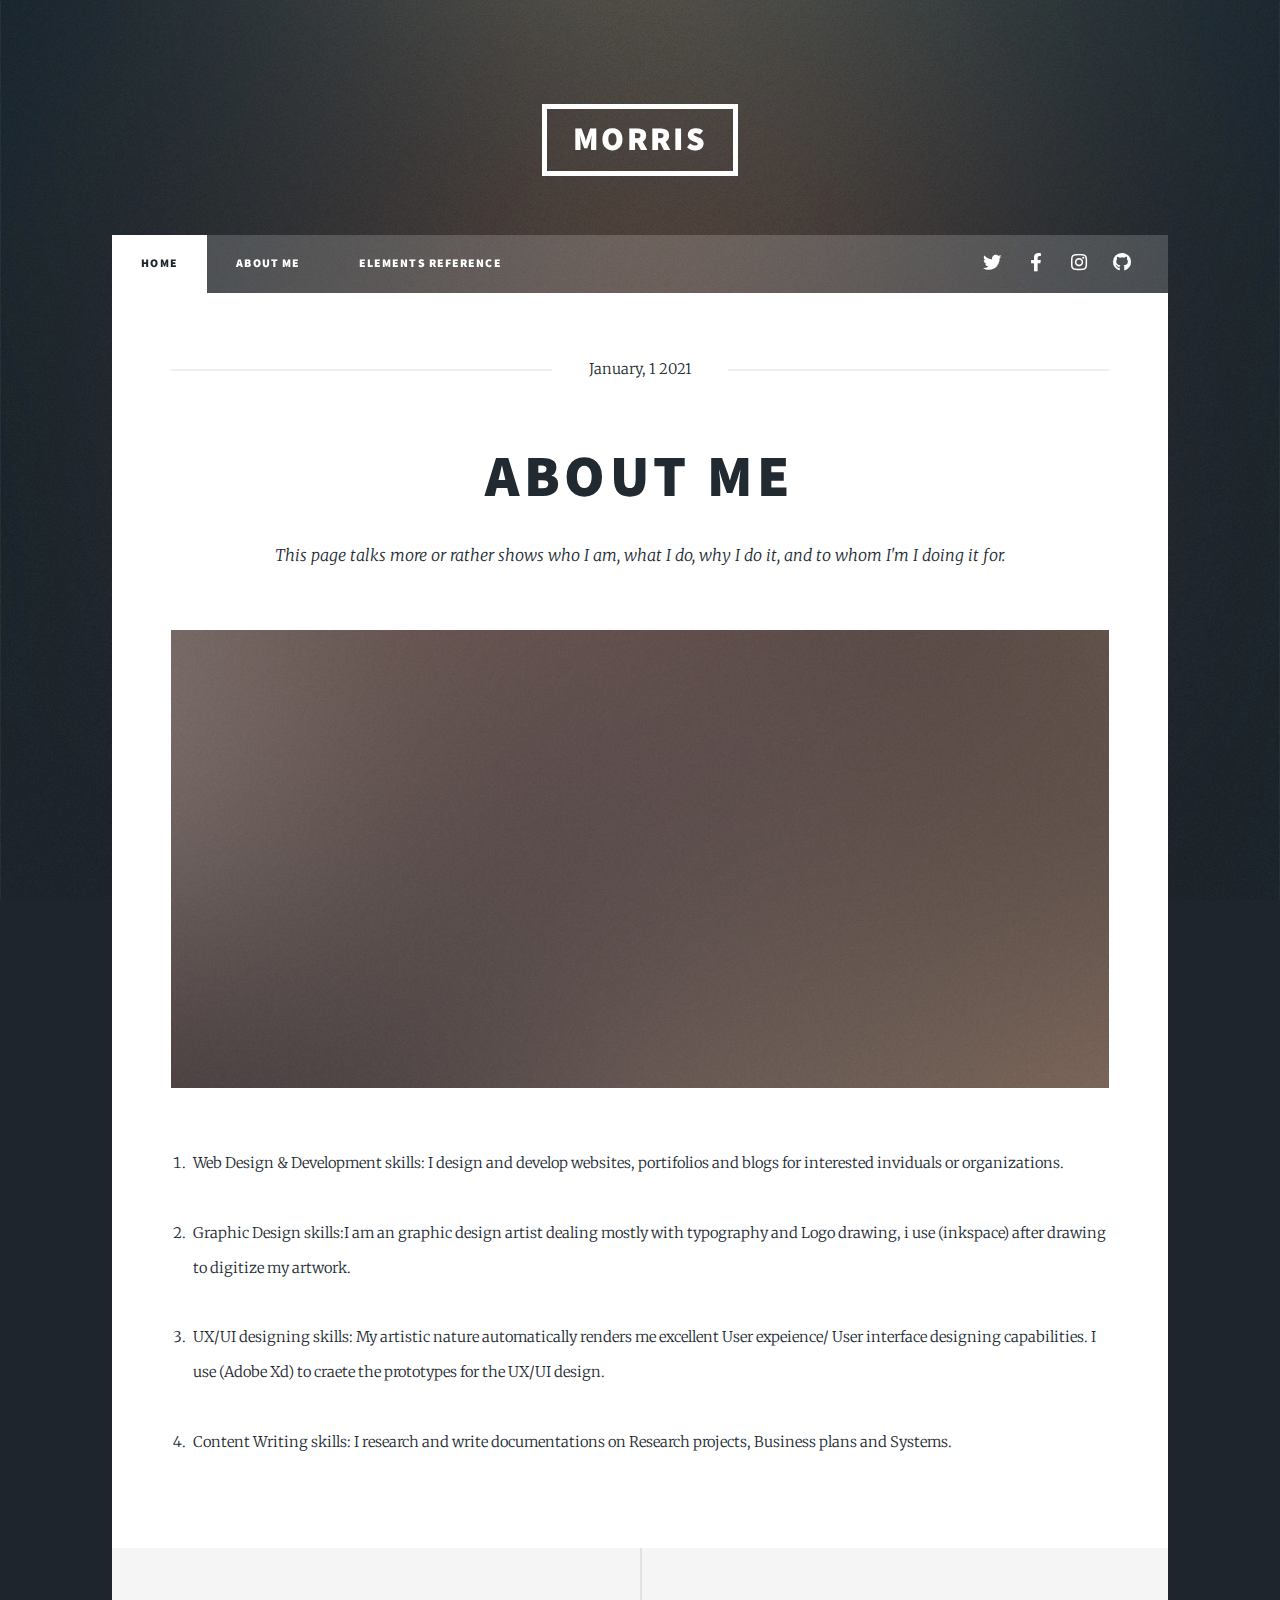
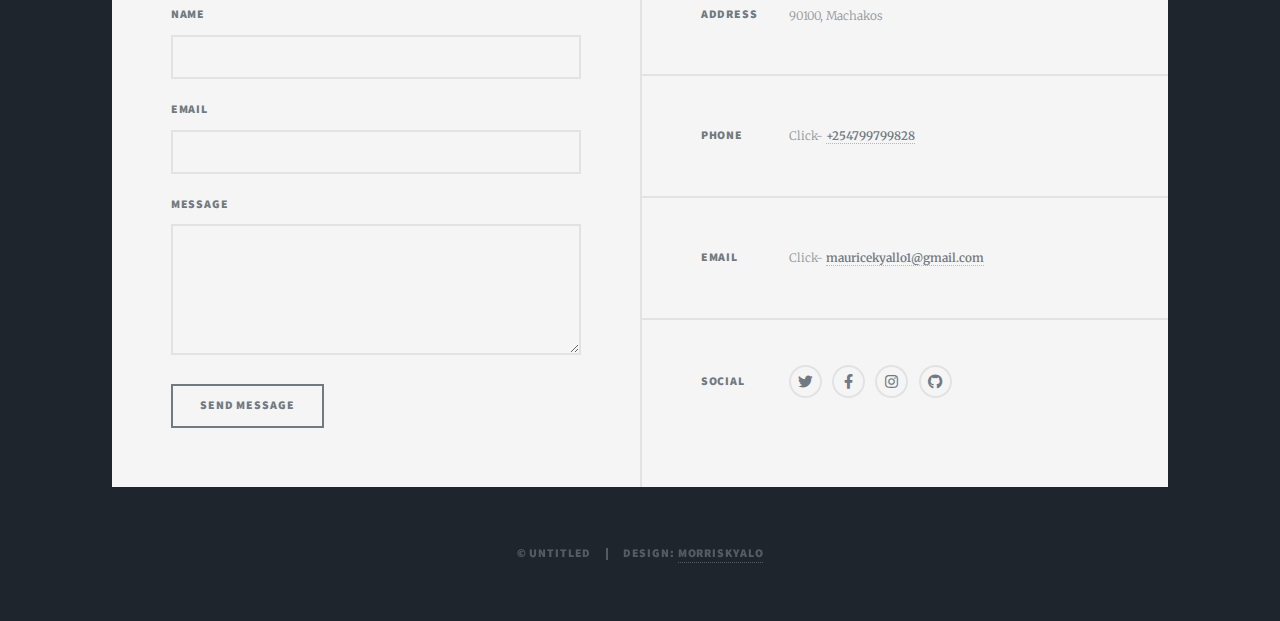
<file: About me.html>
<!DOCTYPE HTML>
<!--
		created by Morris Kyalo 
-->
<html>
	<head>
		<title>About me_my-site</title>
		<meta charset="utf-8" />
		<meta name="viewport" content="width=device-width, initial-scale=1, user-scalable=no" />
		<link rel="stylesheet" href="assets/css/main.css" />
		<noscript><link rel="stylesheet" href="assets/css/noscript.css" /></noscript>
	</head>
	<body class="is-preload">

		<!-- Wrapper -->
			<div id="wrapper">

				<!-- Header -->
					<header id="header">
						<a href="index.html" class="logo">Morris</a>
					</header>

				<!-- Nav -->
					<nav id="nav">
						<ul class="links">
							<li class="active"><a href="index.html">HOME</a></li>
							<li><a href="About me.html">About Me</a></li>
							<li><a href="elements.html">Elements Reference</a></li>
						</ul>
						<ul class="icons">
							<li><a href="#" class="icon brands fa-twitter"><span class="label">Twitter</span></a></li>
							<li><a href="#" class="icon brands fa-facebook-f"><span class="label">Facebook</span></a></li>
							<li><a href="#" class="icon brands fa-instagram"><span class="label">Instagram</span></a></li>
							<li><a href="#" class="icon brands fa-github"><span class="label">GitHub</span></a></li>
						</ul>
					</nav>

				<!-- Main -->
					<div id="main">

						<!-- Post -->
							<section class="post">
								<header class="major">
									<span class="date">January, 1 2021</span>
									<h1>About Me</h1>
									<p>This page talks more or rather shows who I am, what I do, why I do it, and to whom I'm I doing it for.</p>
								</header>
								<div class="image main"><img src="images/pic01.jpg" alt="" /></div>
								
								<ol type = "1">
									<li>Web Design & Development skills: I design and develop websites, portifolios and blogs for interested inviduals or organizations.</li>
									<br><li>Graphic Design skills:I am an graphic design artist dealing mostly with typography and Logo drawing, i use (inkspace) after drawing to digitize my artwork.</li>
									<br><li>UX/UI designing skills: My artistic nature automatically renders me excellent User expeience/ User interface designing capabilities. I use (Adobe Xd) to craete the prototypes for the UX/UI design.</li>
									<br><li>Content Writing skills: I research and write documentations on Research projects, Business plans and Systems.</li>
								
								</ol>	
								
									
							
								</section>

					</div>

				<!-- Footer -->
					<footer id="footer">
						<section>
							<form method="post" action="#">
								<div class="fields">
									<div class="field">
										<label for="name">Name</label>
										<input type="text" name="name" id="name" />
									</div>
									<div class="field">
										<label for="email">Email</label>
										<input type="text" name="email" id="email" />
									</div>
									<div class="field">
										<label for="message">Message</label>
										<textarea name="message" id="message" rows="3"></textarea>
									</div>
								</div>
								<ul class="actions">
									<li><input type="submit" value="Send Message" /></li>
								</ul>
							</form>
						</section>
						<section class="split contact">
							<section class="alt">
								<h3>Address</h3>
								<p>90100, Machakos<br />
								</p>
							</section>
							<section>
								<h3>Phone</h3>
								<p>Click- <a href="tel:+254799799828" onclick="ga('send', 'event', { eventCategory: 'Contact', eventAction: 'Call', eventLabel: 'Mobile Button'});"><b>+254799799828</b></a></p>
							</section>
							<section>
								<h3>Email</h3>
								<p>Click- <a href="mailto:mauricekyallo1@gmail.com"><b>mauricekyallo1@gmail.com</b></a></p>
							</section>
							<section>
								<h3>Social</h3>
								<ul class="icons alt">
									<li><a href="#" class="icon brands alt fa-twitter"><span class="label">Twitter</span></a></li>
									<li><a href="#" class="icon brands alt fa-facebook-f"><span class="label">Facebook</span></a></li>
									<li><a href="#" class="icon brands alt fa-instagram"><span class="label">Instagram</span></a></li>
									<li><a href="#" class="icon brands alt fa-github"><span class="label">GitHub</span></a></li>
								</ul>
							</section>
						</section>
					</footer>

				<!-- Copyright -->
					<div id="copyright">
						<ul><li>&copy; Untitled</li><li>Design: <a href="https://morriskyalo.github.io">MorrisKyalo</a></li></ul>
					</div>

			</div>

		<!-- Scripts -->
			<script src="assets/js/jquery.min.js"></script>
			<script src="assets/js/jquery.scrollex.min.js"></script>
			<script src="assets/js/jquery.scrolly.min.js"></script>
			<script src="assets/js/browser.min.js"></script>
			<script src="assets/js/breakpoints.min.js"></script>
			<script src="assets/js/util.js"></script>
			<script src="assets/js/main.js"></script>

	</body>
</html>
</file>
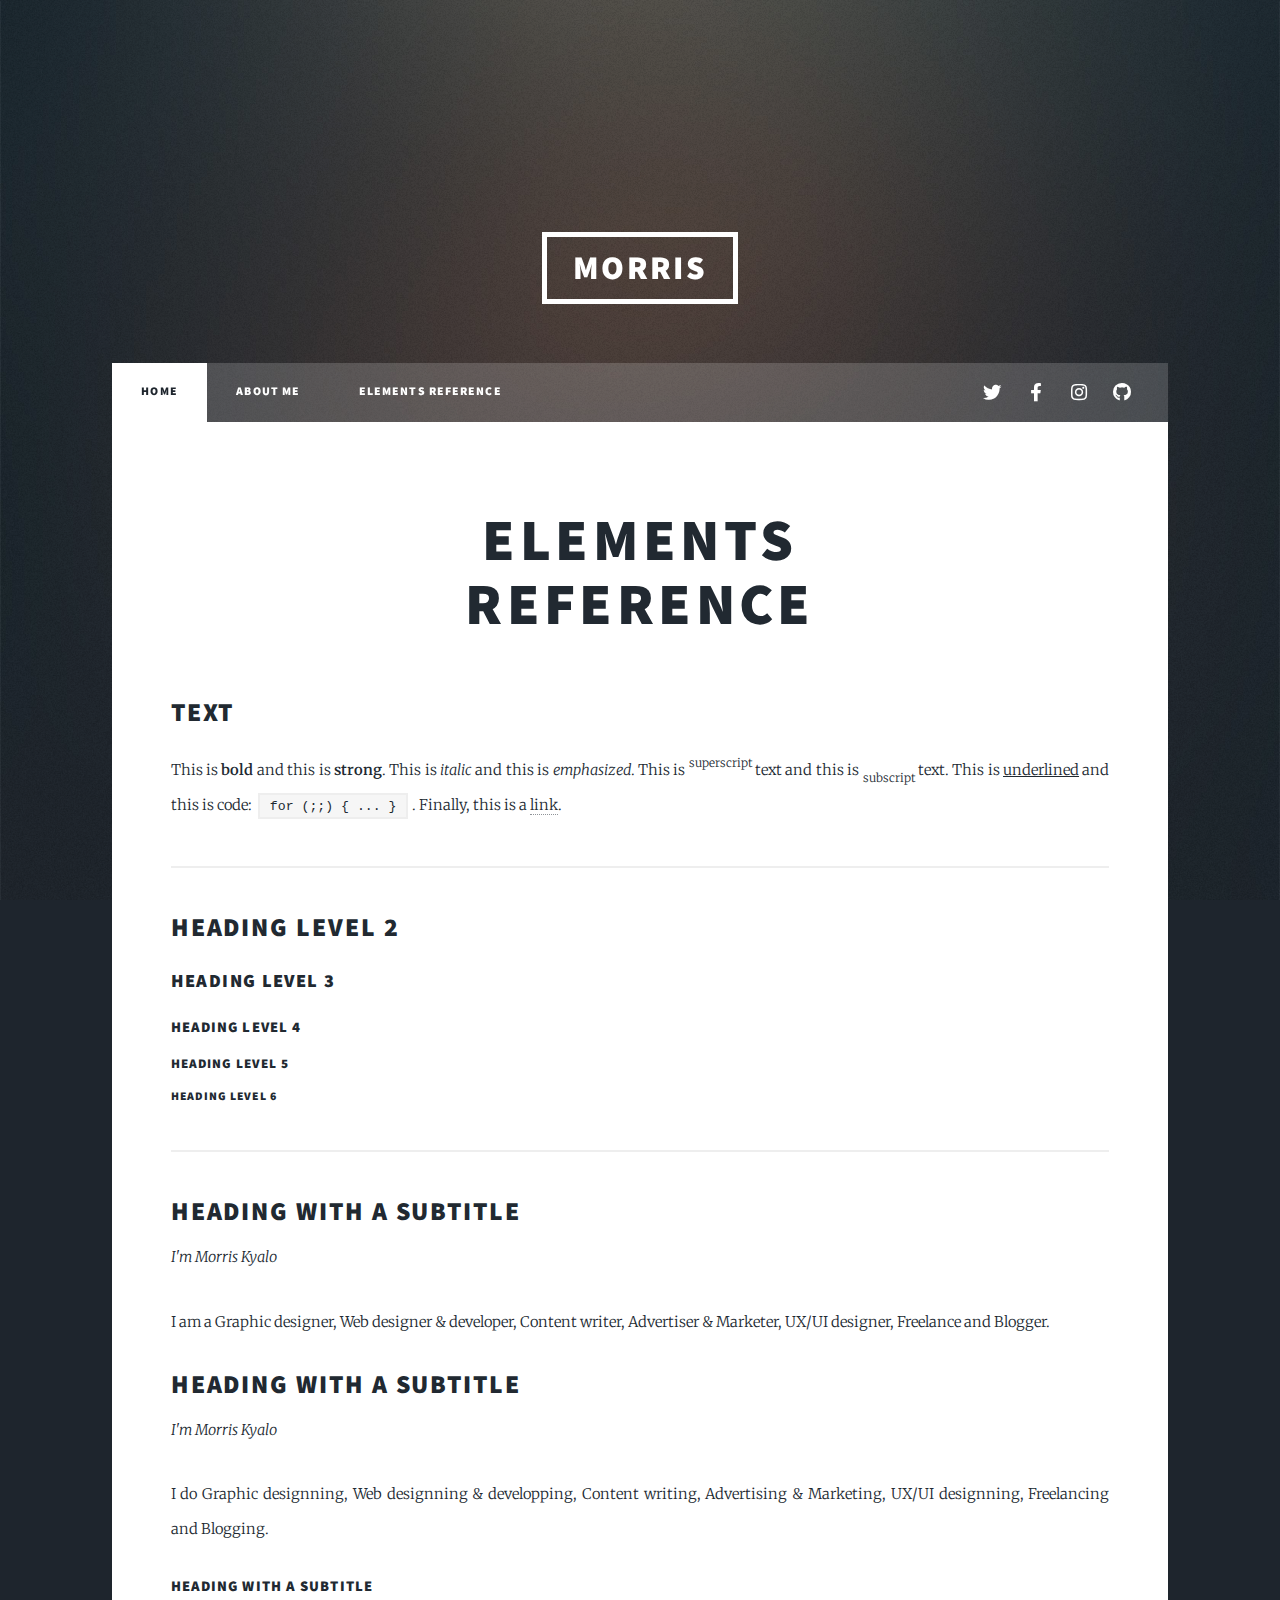
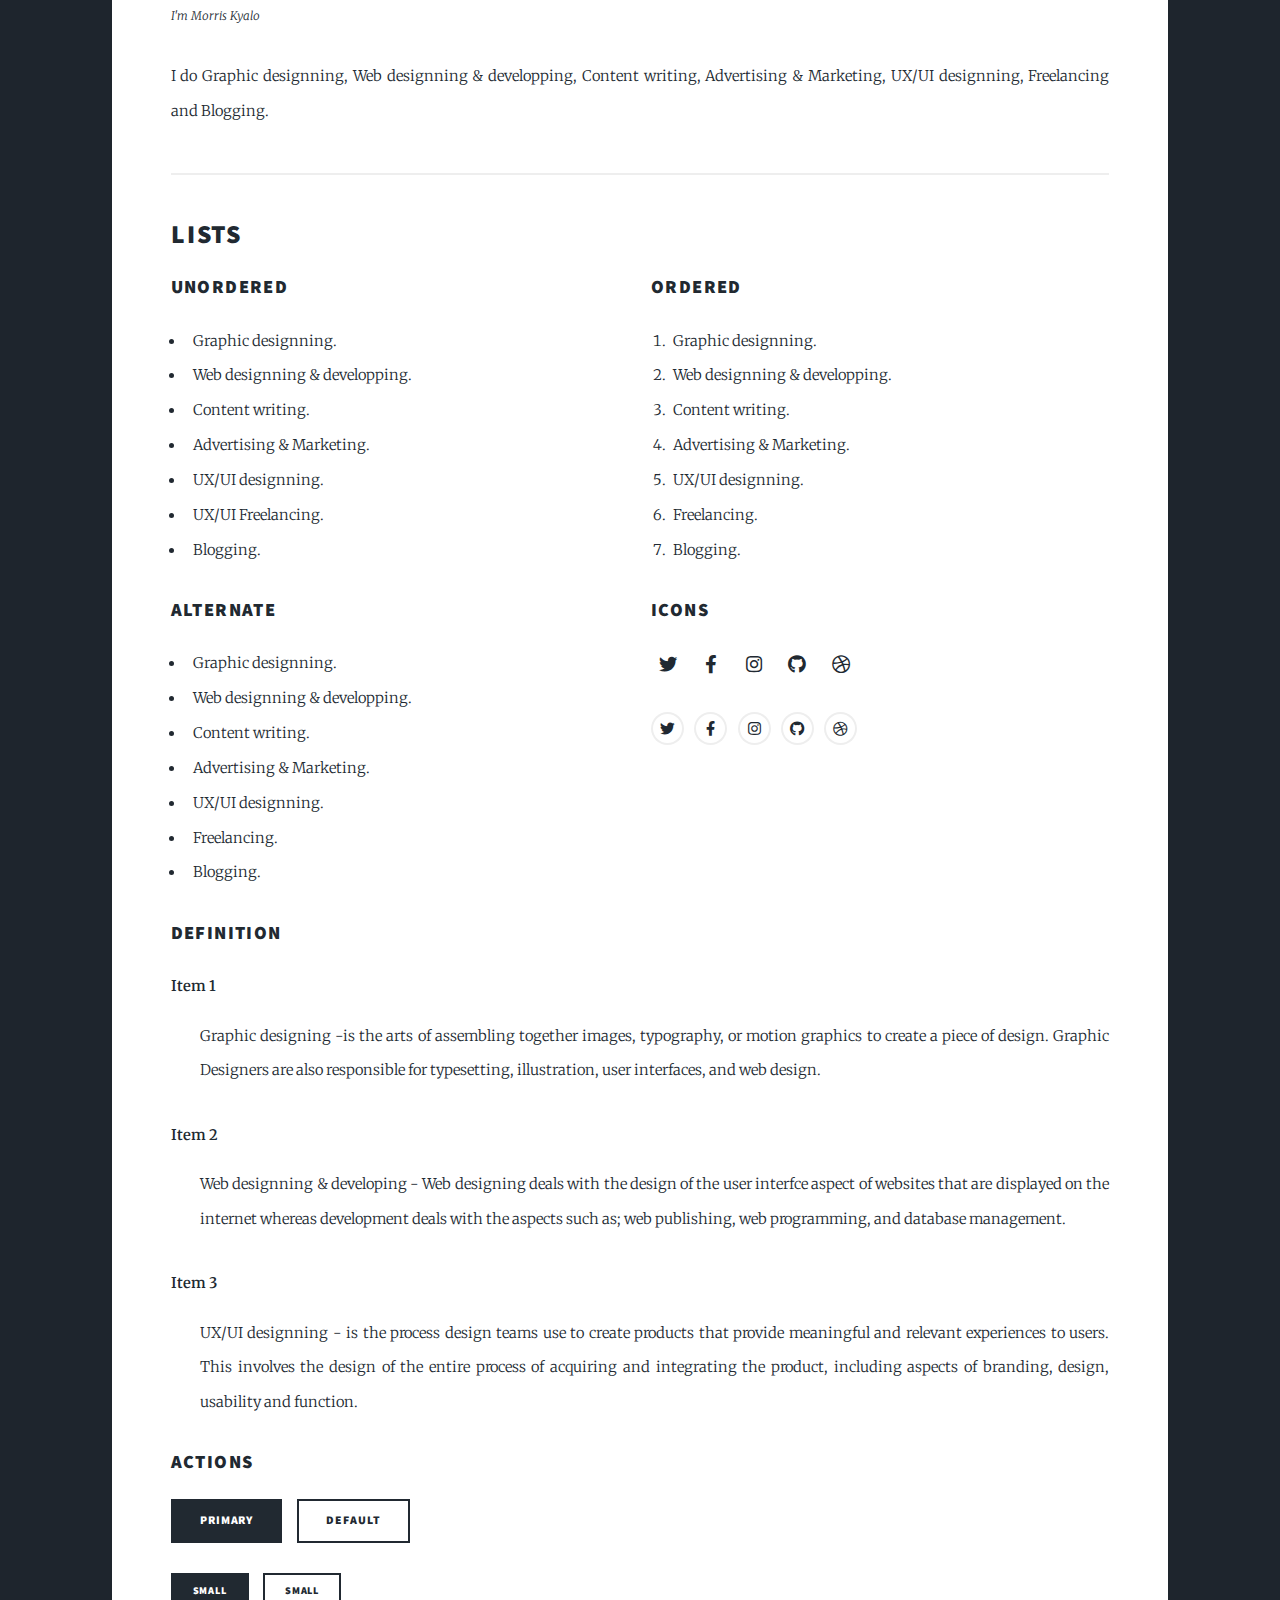
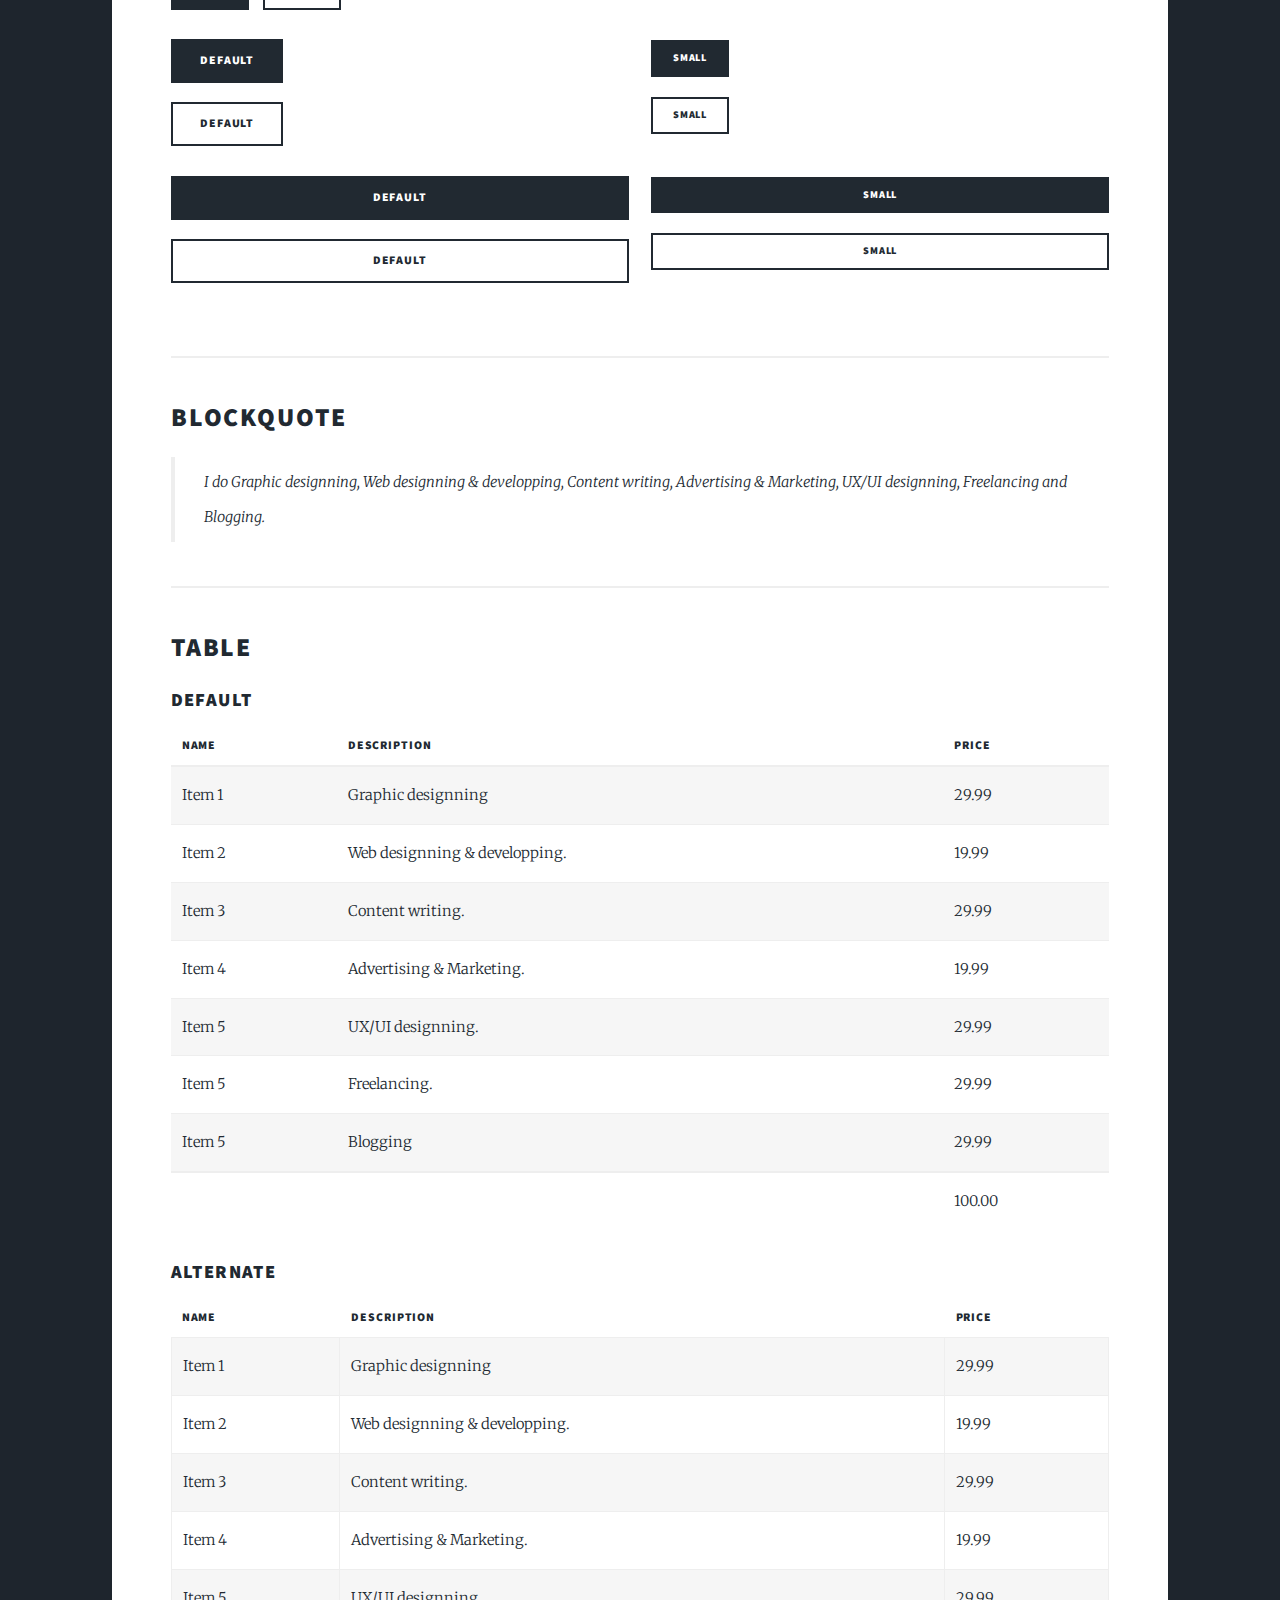
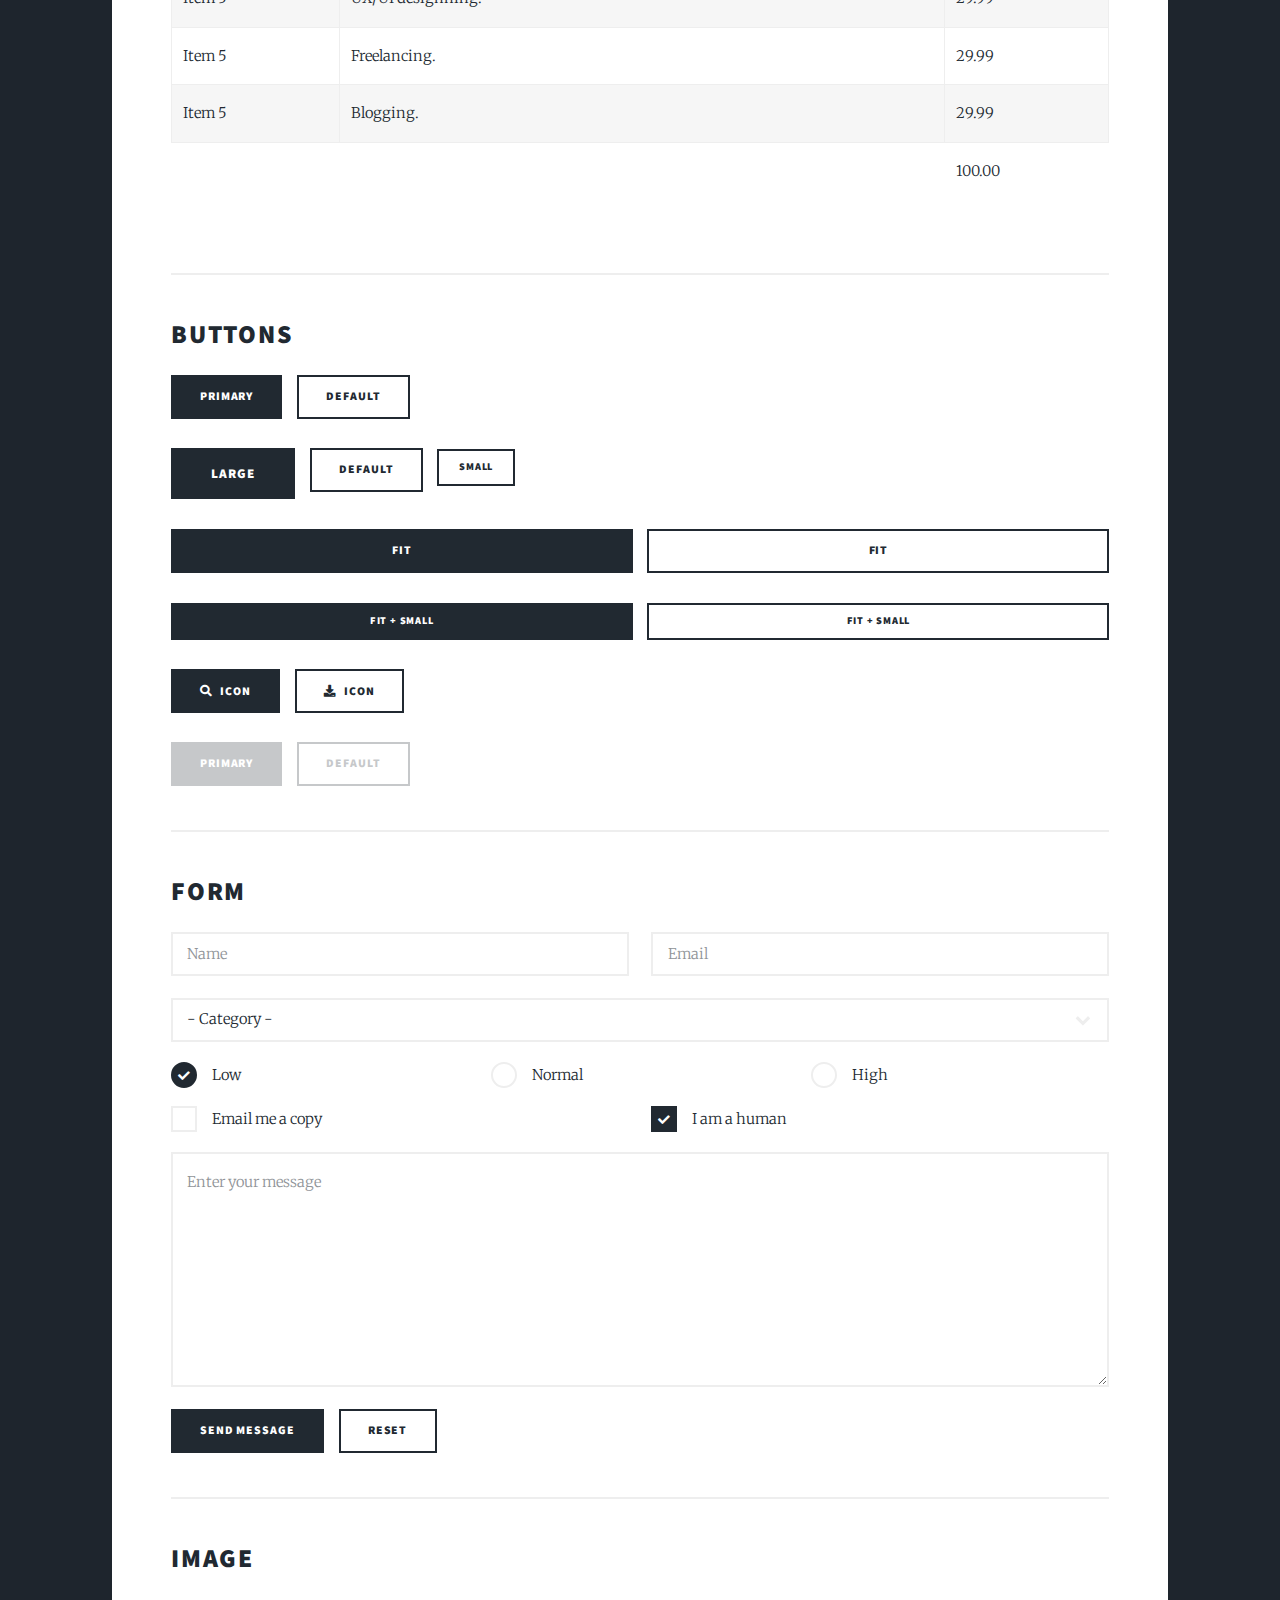
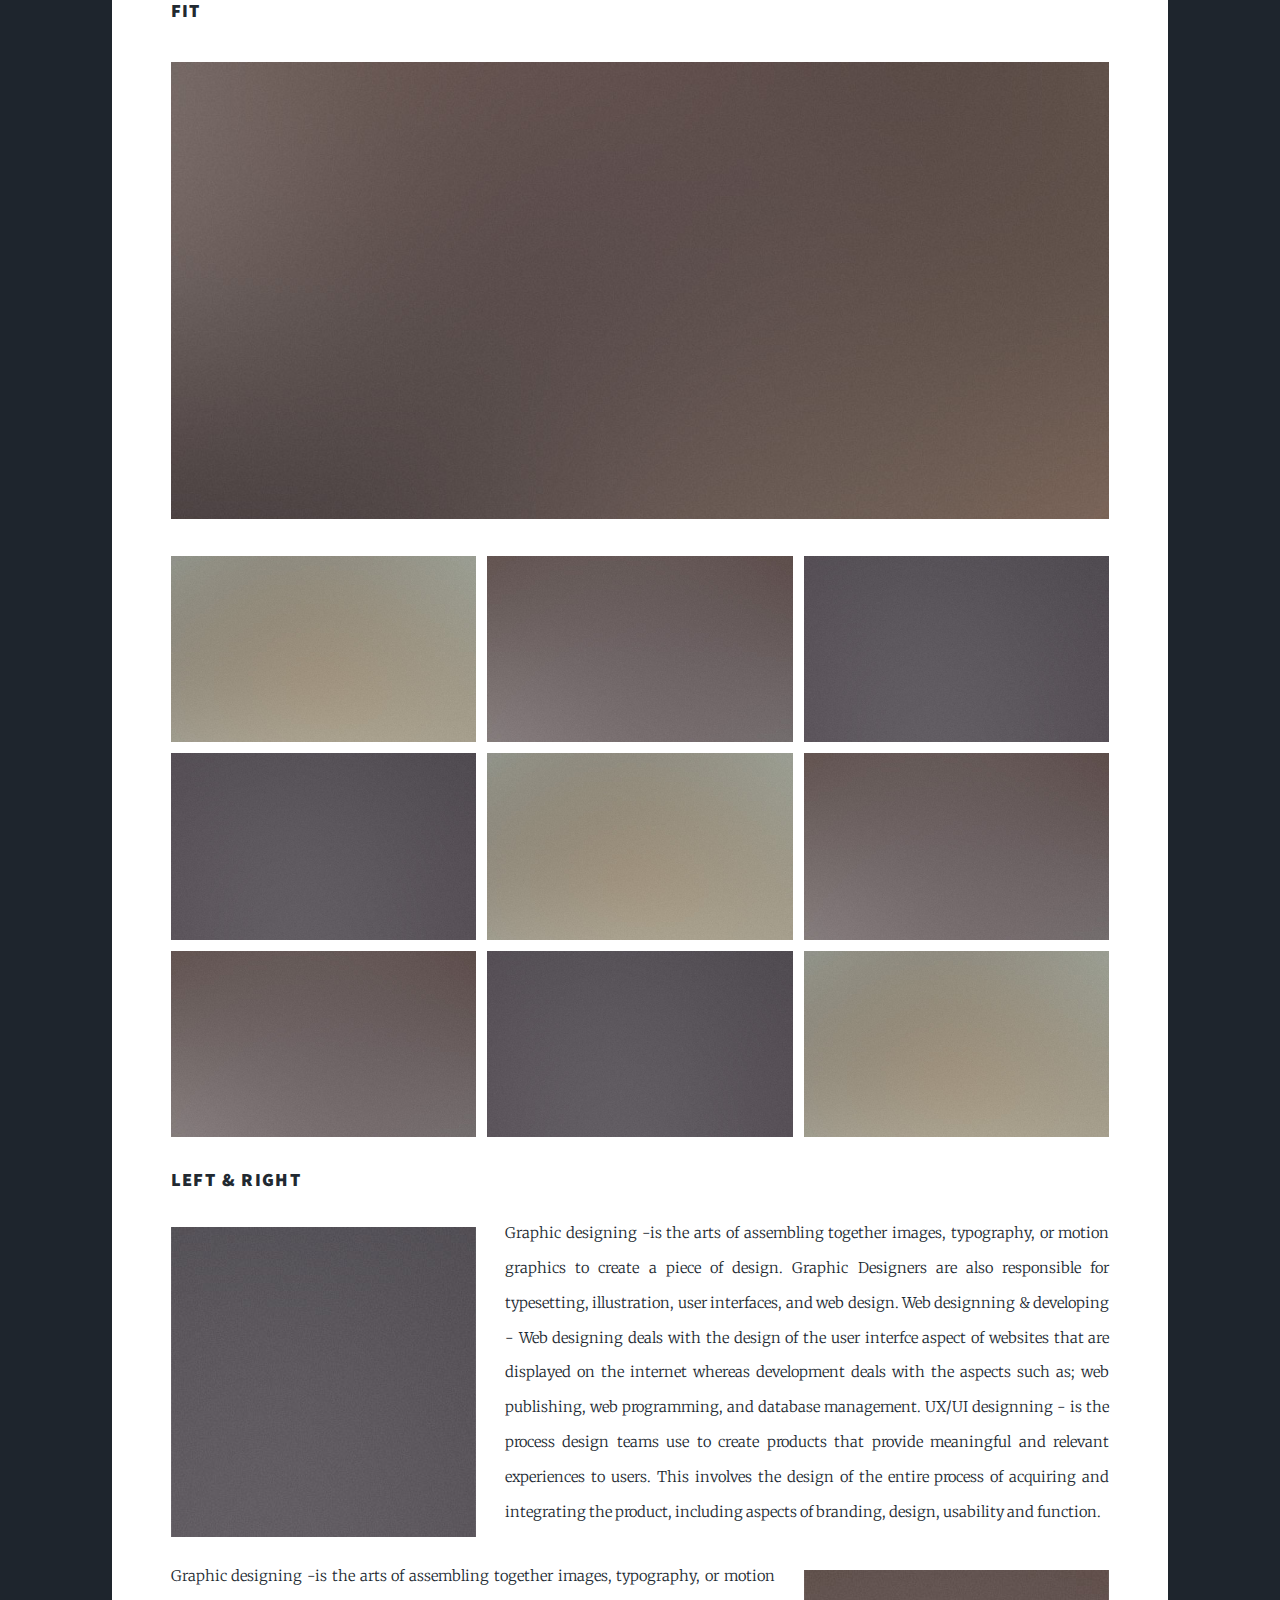
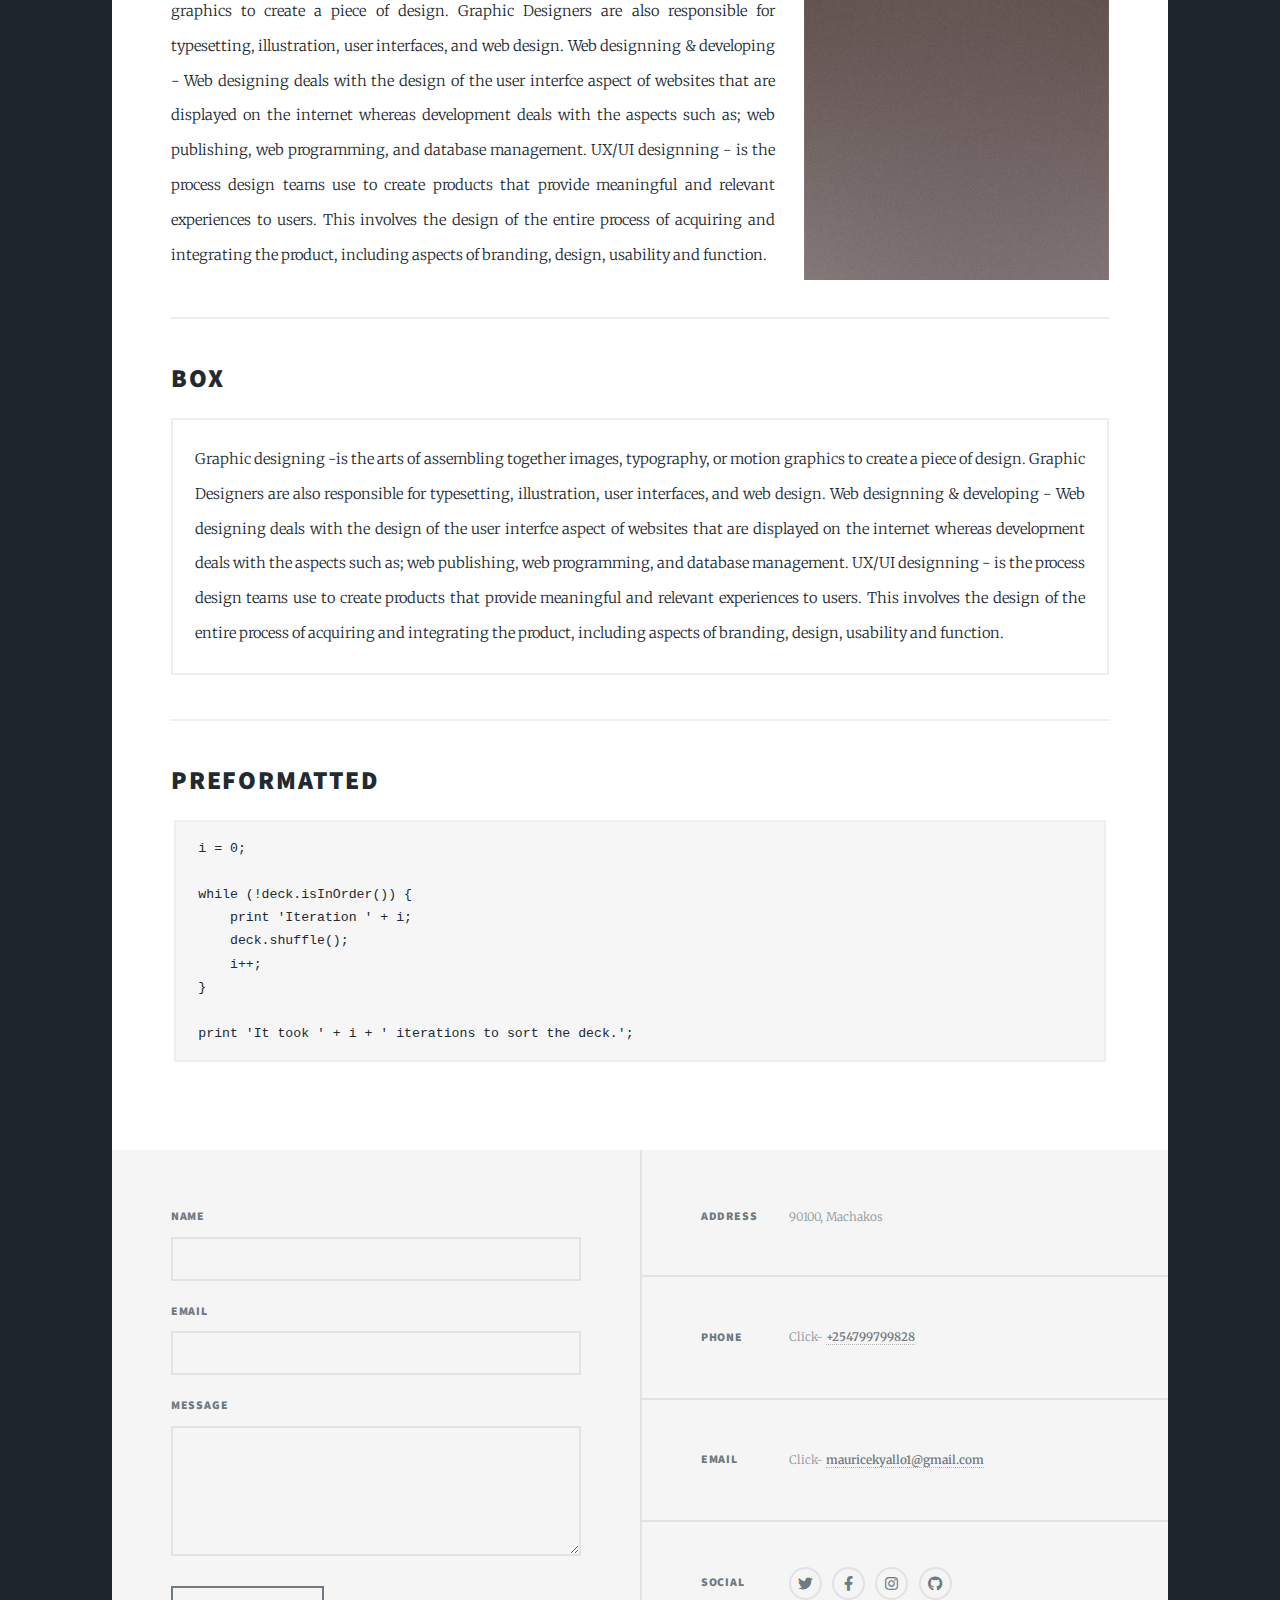
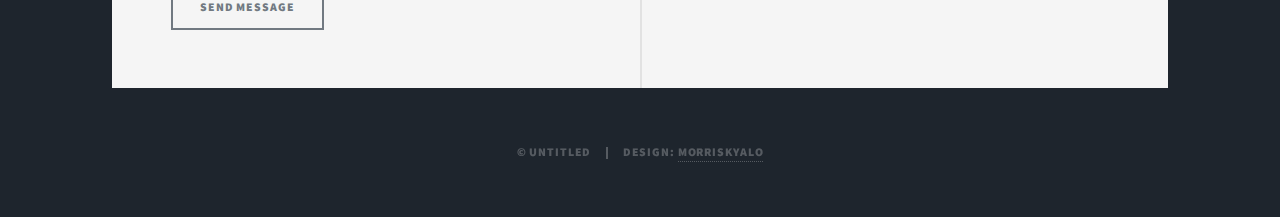
<file: elements.html>
<p>Click- <a href="tel:+254799799828" onclick="ga('send', 'event', { eventCategory: 'Contact', eventAction: 'Call', eventLabel: 'Mobile Button'});"><b>+254799799828</b></a></p>
<p>Click- <a href="mailto:mauricekyallo1@gmail.com"><b>mauricekyallo1@gmail.com</b></a></p><!DOCTYPE HTML>
<!--
	created by Morris Kyalo 
-->
<html>
	<head>
		<title>Elements Reference_my-site</title>
		<meta charset="utf-8" />
		<meta name="viewport" content="width=device-width, initial-scale=1, user-scalable=no" />
		<link rel="stylesheet" href="assets/css/main.css" />
		<noscript><link rel="stylesheet" href="assets/css/noscript.css" /></noscript>
	</head>
	<body class="is-preload">

		<!-- Wrapper -->
			<div id="wrapper">

				<!-- Header -->
					<header id="header">
						<a href="index.html" class="logo">Morris</a>
					</header>

				<!-- Nav -->
					<nav id="nav">
						<ul class="links">
							<li class="active"><a href="index.html">HOME</a></li>
							<li><a href="About me.html">About Me</a></li>
							<li><a href="elements.html">Elements Reference</a></li>
						</ul>
						<ul class="icons">
							<li><a href="#" class="icon brands fa-twitter"><span class="label">Twitter</span></a></li>
							<li><a href="#" class="icon brands fa-facebook-f"><span class="label">Facebook</span></a></li>
							<li><a href="#" class="icon brands fa-instagram"><span class="label">Instagram</span></a></li>
							<li><a href="#" class="icon brands fa-github"><span class="label">GitHub</span></a></li>
						</ul>
					</nav>

				<!-- Main -->
					<div id="main">

						<!-- Post -->
							<section class="post">
								<header class="major">
									<h1>Elements<br />
									Reference</h1>
								</header>

								<!-- Text stuff -->
									<h2>Text</h2>
									<p>This is <b>bold</b> and this is <strong>strong</strong>. This is <i>italic</i> and this is <em>emphasized</em>.
									This is <sup>superscript</sup> text and this is <sub>subscript</sub> text.
									This is <u>underlined</u> and this is code: <code>for (;;) { ... }</code>.
									Finally, this is a <a href="#">link</a>.</p>
									<hr />
									<h2>Heading Level 2</h2>
									<h3>Heading Level 3</h3>
									<h4>Heading Level 4</h4>
									<h5>Heading Level 5</h5>
									<h6>Heading Level 6</h6>
									<hr />
									<header>
										<h2>Heading with a Subtitle</h2>
										<p>I'm Morris Kyalo</p>
									</header>
									<p>I am a Graphic designer, Web designer & developer, Content writer, Advertiser & Marketer, UX/UI designer, Freelance and Blogger.</p>
									<header>
										<h2>Heading with a Subtitle</h2>
										<p>I'm Morris Kyalo</p>
									</header>
									<p>I do Graphic designning, Web designning & developping, Content writing, Advertising & Marketing, UX/UI designning, Freelancing and Blogging.</p>
									<header>
										<h4>Heading with a Subtitle</h4>
										<p>I'm Morris Kyalo</p>
									</header>
									<p>I do Graphic designning, Web designning & developping, Content writing, Advertising & Marketing, UX/UI designning, Freelancing and Blogging.</p>

									<hr />

								<!-- Lists -->
									<h2>Lists</h2>
									<div class="row">
										<div class="col-6 col-12-small">

											<h3>Unordered</h3>
											<ul>
												<li>Graphic designning.</li>
												<li>Web designning & developping.</li>
												<li>Content writing.</li>
												<li>Advertising & Marketing.</li>
												<li>UX/UI designning.</li>
												<li>UX/UI Freelancing.</li>
												<li>Blogging.</li>
											</ul>

											<h3>Alternate</h3>
											<ul class="alt">
												<li>Graphic designning.</li>
												<li>Web designning & developping.</li>
												<li>Content writing.</li>
												<li>Advertising & Marketing.</li>
												<li>UX/UI designning.</li>
												<li>Freelancing.</li>
												<li>Blogging.</li>
											</ul>

										</div>
										<div class="col-6 col-12-small">

											<h3>Ordered</h3>
											<ol>
												<li>Graphic designning.</li>
												<li>Web designning & developping.</li>
												<li>Content writing.</li>
												<li>Advertising & Marketing.</li>
												<li>UX/UI designning.</li>
												<li>Freelancing.</li>
												<li>Blogging.</li>
											</ol>

											<h3>Icons</h3>
											<ul class="icons">
												<li><a href="#" class="icon brands fa-twitter"><span class="label">Twitter</span></a></li>
												<li><a href="#" class="icon brands fa-facebook-f"><span class="label">Facebook</span></a></li>
												<li><a href="#" class="icon brands fa-instagram"><span class="label">Instagram</span></a></li>
												<li><a href="#" class="icon brands fa-github"><span class="label">Github</span></a></li>
												<li><a href="#" class="icon brands fa-dribbble"><span class="label">Dribbble</span></a></li>
											</ul>
											<ul class="icons alt">
												<li><a href="#" class="icon brands alt fa-twitter"><span class="label">Twitter</span></a></li>
												<li><a href="#" class="icon brands alt fa-facebook-f"><span class="label">Facebook</span></a></li>
												<li><a href="#" class="icon brands alt fa-instagram"><span class="label">Instagram</span></a></li>
												<li><a href="#" class="icon brands alt fa-github"><span class="label">Github</span></a></li>
												<li><a href="#" class="icon brands alt fa-dribbble"><span class="label">Dribbble</span></a></li>
											</ul>

										</div>
									</div>
									<h3>Definition</h3>
									<dl>
										<dt>Item 1</dt>
										<dd>
											<p>Graphic designing -is the arts of assembling together images, typography, or motion graphics to create a piece of design. Graphic Designers are also responsible for typesetting, illustration, user interfaces, and web design.</p>
										</dd>
										<dt>Item 2</dt>
										<dd>
											<p>Web designning & developing - Web designing deals with the design of the user interfce aspect of websites that are displayed on the internet whereas development deals with the aspects such as; web publishing, web programming, and database management.</p>
										</dd>
										<dt>Item 3</dt>
										<dd>
											<p>UX/UI designning - is the process design teams use to create products that provide meaningful and relevant experiences to users. This involves the design of the entire process of acquiring and integrating the product, including aspects of branding, design, usability and function.</p>
										</dd>
									</dl>

									<h3>Actions</h3>
									<ul class="actions">
										<li><a href="#" class="button primary">Primary</a></li>
										<li><a href="#" class="button">Default</a></li>
									</ul>
									<ul class="actions small">
										<li><a href="#" class="button primary small">Small</a></li>
										<li><a href="#" class="button small">Small</a></li>
									</ul>
									<div class="row">
										<div class="col-6 col-12-small">
											<ul class="actions stacked">
												<li><a href="#" class="button primary">Default</a></li>
												<li><a href="#" class="button">Default</a></li>
											</ul>
										</div>
										<div class="col-6 col-12-small">
											<ul class="actions stacked">
												<li><a href="#" class="button primary small">Small</a></li>
												<li><a href="#" class="button small">Small</a></li>
											</ul>
										</div>
									</div>
									<div class="row">
										<div class="col-6 col-12-small">
											<ul class="actions stacked">
												<li><a href="#" class="button primary fit">Default</a></li>
												<li><a href="#" class="button fit">Default</a></li>
											</ul>
										</div>
										<div class="col-6 col-12-small">
											<ul class="actions stacked">
												<li><a href="#" class="button primary small fit">Small</a></li>
												<li><a href="#" class="button small fit">Small</a></li>
											</ul>
										</div>
									</div>

									<hr />

								<!-- Blockquote -->
									<h2>Blockquote</h2>
									<blockquote>I do Graphic designning, Web designning & developping, Content writing, Advertising & Marketing, UX/UI designning, Freelancing and Blogging.</blockquote>

									<hr />

								<!-- Table -->
									<h2>Table</h2>

									<h3>Default</h3>
									<div class="table-wrapper">
										<table>
											<thead>
												<tr>
													<th>Name</th>
													<th>Description</th>
													<th>Price</th>
												</tr>
											</thead>
											<tbody>
												<tr>
													<td>Item 1</td>
													<td>Graphic designning</td>
													<td>29.99</td>
												</tr>
												<tr>
													<td>Item 2</td>
													<td>Web designning & developping.</td>
													<td>19.99</td>
												</tr>
												<tr>
													<td>Item 3</td>
													<td> Content writing.</td>
													<td>29.99</td>
												</tr>
												<tr>
													<td>Item 4</td>
													<td>Advertising & Marketing.</td>
													<td>19.99</td>
												</tr>
												<tr>
													<td>Item 5</td>
													<td>UX/UI designning.</td>
													<td>29.99</td>
												</tr>
												<tr>
													<td>Item 5</td>
													<td>Freelancing.</td>
													<td>29.99</td>
												</tr>
												<tr>
													<td>Item 5</td>
													<td>Blogging</td>
													<td>29.99</td>
												</tr>
											</tbody>
											<tfoot>
												<tr>
													<td colspan="2"></td>
													<td>100.00</td>
												</tr>
											</tfoot>
										</table>
									</div>

									<h3>Alternate</h3>
									<div class="table-wrapper">
										<table class="alt">
											<thead>
												<tr>
													<th>Name</th>
													<th>Description</th>
													<th>Price</th>
												</tr>
											</thead>
											<tbody>
												<tr>
													<td>Item 1</td>
													<td>Graphic designning</td>
													<td>29.99</td>
												</tr>
												<tr>
													<td>Item 2</td>
													<td>Web designning & developping.</td>
													<td>19.99</td>
												</tr>
												<tr>
													<td>Item 3</td>
													<td> Content writing.</td>
													<td>29.99</td>
												</tr>
												<tr>
													<td>Item 4</td>
													<td>Advertising & Marketing.</td>
													<td>19.99</td>
												</tr>
												<tr>
													<td>Item 5</td>
													<td>UX/UI designning.</td>
													<td>29.99</td>
												</tr>
												<tr>
													<td>Item 5</td>
													<td>Freelancing.</td>
													<td>29.99</td>
												</tr>
												<tr>
													<td>Item 5</td>
													<td>Blogging.</td>
													<td>29.99</td>
												</tr>
											</tbody>
											<tfoot>
												<tr>
													<td colspan="2"></td>
													<td>100.00</td>
												</tr>
											</tfoot>
										</table>
									</div>

									<hr />

								<!-- Buttons -->
									<h2>Buttons</h2>
									<ul class="actions">
										<li><a href="#" class="button primary">Primary</a></li>
										<li><a href="#" class="button">Default</a></li>
									</ul>
									<ul class="actions">
										<li><a href="#" class="button primary large">Large</a></li>
										<li><a href="#" class="button">Default</a></li>
										<li><a href="#" class="button small">Small</a></li>
									</ul>
									<ul class="actions fit">
										<li><a href="#" class="button primary fit">Fit</a></li>
										<li><a href="#" class="button fit">Fit</a></li>
									</ul>
									<ul class="actions fit small">
										<li><a href="#" class="button primary fit small">Fit + Small</a></li>
										<li><a href="#" class="button fit small">Fit + Small</a></li>
									</ul>
									<ul class="actions">
										<li><a href="#" class="button primary icon solid fa-search">Icon</a></li>
										<li><a href="#" class="button icon solid fa-download">Icon</a></li>
									</ul>
									<ul class="actions">
										<li><span class="button primary disabled">Primary</span></li>
										<li><span class="button disabled">Default</span></li>
									</ul>

									<hr />

								<!-- Form -->
									<h2>Form</h2>

									<form method="post" action="#">
										<div class="row gtr-uniform">
											<div class="col-6 col-12-xsmall">
												<input type="text" name="demo-name" id="demo-name" value="" placeholder="Name" />
											</div>
											<div class="col-6 col-12-xsmall">
												<input type="email" name="demo-email" id="demo-email" value="" placeholder="Email" />
											</div>
											<!-- Break -->
											<div class="col-12">
												<select name="demo-category" id="demo-category">
													<option value="">- Category -</option>
													<option value="1">Manufacturing</option>
													<option value="1">Shipping</option>
													<option value="1">Administration</option>
													<option value="1">Human Resources</option>
												</select>
											</div>
											<!-- Break -->
											<div class="col-4 col-12-small">
												<input type="radio" id="demo-priority-low" name="demo-priority" checked>
												<label for="demo-priority-low">Low</label>
											</div>
											<div class="col-4 col-12-small">
												<input type="radio" id="demo-priority-normal" name="demo-priority">
												<label for="demo-priority-normal">Normal</label>
											</div>
											<div class="col-4 col-12-small">
												<input type="radio" id="demo-priority-high" name="demo-priority">
												<label for="demo-priority-high">High</label>
											</div>
											<!-- Break -->
											<div class="col-6 col-12-small">
												<input type="checkbox" id="demo-copy" name="demo-copy">
												<label for="demo-copy">Email me a copy</label>
											</div>
											<div class="col-6 col-12-small">
												<input type="checkbox" id="demo-human" name="demo-human" checked>
												<label for="demo-human">I am a human</label>
											</div>
											<!-- Break -->
											<div class="col-12">
												<textarea name="demo-message" id="demo-message" placeholder="Enter your message" rows="6"></textarea>
											</div>
											<!-- Break -->
											<div class="col-12">
												<ul class="actions">
													<li><input type="submit" value="Send Message" class="primary" /></li>
													<li><input type="reset" value="Reset" /></li>
												</ul>
											</div>
										</div>
									</form>

									<hr />

								<!-- Image -->
									<h2>Image</h2>

									<h3>Fit</h3>
									<span class="image fit"><img src="images/pic01.jpg" alt="" /></span>
									<div class="box alt">
										<div class="row gtr-50 gtr-uniform">
											<div class="col-4"><span class="image fit"><img src="images/pic02.jpg" alt="" /></span></div>
											<div class="col-4"><span class="image fit"><img src="images/pic03.jpg" alt="" /></span></div>
											<div class="col-4"><span class="image fit"><img src="images/pic04.jpg" alt="" /></span></div>
											<!-- Break -->
											<div class="col-4"><span class="image fit"><img src="images/pic04.jpg" alt="" /></span></div>
											<div class="col-4"><span class="image fit"><img src="images/pic02.jpg" alt="" /></span></div>
											<div class="col-4"><span class="image fit"><img src="images/pic03.jpg" alt="" /></span></div>
											<!-- Break -->
											<div class="col-4"><span class="image fit"><img src="images/pic03.jpg" alt="" /></span></div>
											<div class="col-4"><span class="image fit"><img src="images/pic04.jpg" alt="" /></span></div>
											<div class="col-4"><span class="image fit"><img src="images/pic02.jpg" alt="" /></span></div>
										</div>
									</div>

									<h3>Left &amp; Right</h3>
									<p><span class="image left"><img src="images/pic08.jpg" alt="" /></span>Graphic designing -is the arts of assembling together images, typography, or motion graphics to create a piece of design. Graphic Designers are also responsible for typesetting, illustration, user interfaces, and web design. Web designning & developing - Web designing deals with the design of the user interfce aspect of websites that are displayed on the internet whereas development deals with the aspects such as; web publishing, web programming, and database management. UX/UI designning - is the process design teams use to create products that provide meaningful and relevant experiences to users. This involves the design of the entire process of acquiring and integrating the product, including aspects of branding, design, usability and function.</p>
									<p><span class="image right"><img src="images/pic09.jpg" alt="" /></span>Graphic designing -is the arts of assembling together images, typography, or motion graphics to create a piece of design. Graphic Designers are also responsible for typesetting, illustration, user interfaces, and web design. Web designning & developing - Web designing deals with the design of the user interfce aspect of websites that are displayed on the internet whereas development deals with the aspects such as; web publishing, web programming, and database management. UX/UI designning - is the process design teams use to create products that provide meaningful and relevant experiences to users. This involves the design of the entire process of acquiring and integrating the product, including aspects of branding, design, usability and function.</p>

									<hr />

								<!-- Box -->
									<h2>Box</h2>
									<div class="box">
										<p>Graphic designing -is the arts of assembling together images, typography, or motion graphics to create a piece of design. Graphic Designers are also responsible for typesetting, illustration, user interfaces, and web design. Web designning & developing - Web designing deals with the design of the user interfce aspect of websites that are displayed on the internet whereas development deals with the aspects such as; web publishing, web programming, and database management. UX/UI designning - is the process design teams use to create products that provide meaningful and relevant experiences to users. This involves the design of the entire process of acquiring and integrating the product, including aspects of branding, design, usability and function.</p>
									</div>

									<hr />

								<!-- Preformatted Code -->
									<h2>Preformatted</h2>
									<pre><code>i = 0;

while (!deck.isInOrder()) {
    print 'Iteration ' + i;
    deck.shuffle();
    i++;
}

print 'It took ' + i + ' iterations to sort the deck.';
</code></pre>

							</section>

					</div>

				<!-- Footer -->
					<footer id="footer">
						<section>
							<form method="post" action="#">
								<div class="fields">
									<div class="field">
										<label for="name">Name</label>
										<input type="text" name="name" id="name" />
									</div>
									<div class="field">
										<label for="email">Email</label>
										<input type="text" name="email" id="email" />
									</div>
									<div class="field">
										<label for="message">Message</label>
										<textarea name="message" id="message" rows="3"></textarea>
									</div>
								</div>
								<ul class="actions">
									<li><input type="submit" value="Send Message" /></li>
								</ul>
							</form>
						</section>
						<section class="split contact">
							<section class="alt">
								<h3>Address</h3>
								<p>90100, Machakos<br />
								</p>
							</section>
							<section>
								<h3>Phone</h3>
								<p>Click- <a href="tel:+254799799828" onclick="ga('send', 'event', { eventCategory: 'Contact', eventAction: 'Call', eventLabel: 'Mobile Button'});"><b>+254799799828</b></a></p>
							</section>
							<section>
								<h3>Email</h3>
								<p>Click- <a href="mailto:mauricekyallo1@gmail.com"><b>mauricekyallo1@gmail.com</b></a></p>
							</section>
							<section>
								<h3>Social</h3>
								<ul class="icons alt">
									<li><a href="#" class="icon brands alt fa-twitter"><span class="label">Twitter</span></a></li>
									<li><a href="#" class="icon brands alt fa-facebook-f"><span class="label">Facebook</span></a></li>
									<li><a href="#" class="icon brands alt fa-instagram"><span class="label">Instagram</span></a></li>
									<li><a href="#" class="icon brands alt fa-github"><span class="label">GitHub</span></a></li>
								</ul>
							</section>
						</section>
					</footer>

				<!-- Copyright -->
					<div id="copyright">
						<ul><li>&copy; Untitled</li><li>Design: <a href="https://morriskyalo.github.io">MorrisKyalo</a></li></ul>
					</div>

			</div>

		<!-- Scripts -->
			<script src="assets/js/jquery.min.js"></script>
			<script src="assets/js/jquery.scrollex.min.js"></script>
			<script src="assets/js/jquery.scrolly.min.js"></script>
			<script src="assets/js/browser.min.js"></script>
			<script src="assets/js/breakpoints.min.js"></script>
			<script src="assets/js/util.js"></script>
			<script src="assets/js/main.js"></script>

	</body>
</html>
</file>
<file: assets/css/main.css>
@import url(fontawesome-all.min.css);
@import url("https://fonts.googleapis.com/css?family=Merriweather:300,700,300italic,700italic|Source+Sans+Pro:900");

/*
	created by Morris Kyalo 
*/

html, body, div, span, applet, object,
iframe, h1, h2, h3, h4, h5, h6, p, blockquote,
pre, a, abbr, acronym, address, big, cite,
code, del, dfn, em, img, ins, kbd, q, s, samp,
small, strike, strong, sub, sup, tt, var, b,
u, i, center, dl, dt, dd, ol, ul, li, fieldset,
form, label, legend, table, caption, tbody,
tfoot, thead, tr, th, td, article, aside,
canvas, details, embed, figure, figcaption,
footer, header, hgroup, menu, nav, output, ruby,
section, summary, time, mark, audio, video {
	margin: 0;
	padding: 0;
	border: 0;
	font-size: 100%;
	font: inherit;
	vertical-align: baseline;}

article, aside, details, figcaption, figure,
footer, header, hgroup, menu, nav, section {
	display: block;}

body {
	line-height: 1;
}

ol, ul {
	list-style: none;
}

blockquote, q {
	quotes: none;
}

	blockquote:before, blockquote:after, q:before, q:after {
		content: '';
		content: none;
	}

table {
	border-collapse: collapse;
	border-spacing: 0;
}

body {
	-webkit-text-size-adjust: none;
}

mark {
	background-color: transparent;
	color: inherit;
}

input::-moz-focus-inner {
	border: 0;
	padding: 0;
}

input, select, textarea {
	-moz-appearance: none;
	-webkit-appearance: none;
	-ms-appearance: none;
	appearance: none;
}

/* Basic */

	@-ms-viewport {
		width: device-width;
	}

	body {
		-ms-overflow-style: scrollbar;
	}

	@media screen and (max-width: 480px) {

		html, body {
			min-width: 320px;
		}

	}

	html {
		box-sizing: border-box;
	}

	*, *:before, *:after {
		box-sizing: inherit;
	}

	body {
		background-color: #1e252d;
	}

		body.is-preload *, body.is-preload *:before, body.is-preload *:after {
			-moz-animation: none !important;
			-webkit-animation: none !important;
			-ms-animation: none !important;
			animation: none !important;
			-moz-transition: none !important;
			-webkit-transition: none !important;
			-ms-transition: none !important;
			transition: none !important;
		}

/* Type */

	html {
		font-size: 16pt;
	}

		@media screen and (max-width: 1680px) {

			html {
				font-size: 12pt;
			}

		}

		@media screen and (max-width: 1280px) {

			html {
				font-size: 11pt;
			}

		}

		@media screen and (max-width: 360px) {

			html {
				font-size: 10pt;
			}

		}

	body {
		color: #212931;
	}

	body, input, select, textarea {
		font-family: "Merriweather", Georgia, serif;
		font-weight: 300;
		font-size: 1rem;
		line-height: 2.375;
	}

	a {
		-moz-transition: color 0.2s ease-in-out, background-color 0.2s ease-in-out, border-color 0.2s ease-in-out, box-shadow 0.2s ease-in-out;
		-webkit-transition: color 0.2s ease-in-out, background-color 0.2s ease-in-out, border-color 0.2s ease-in-out, box-shadow 0.2s ease-in-out;
		-ms-transition: color 0.2s ease-in-out, background-color 0.2s ease-in-out, border-color 0.2s ease-in-out, box-shadow 0.2s ease-in-out;
		transition: color 0.2s ease-in-out, background-color 0.2s ease-in-out, border-color 0.2s ease-in-out, box-shadow 0.2s ease-in-out;
		border-bottom: dotted 1px;
		text-decoration: none;
	}

		a:hover {
			border-bottom-color: transparent;
		}

	strong, b {
		font-weight: 600;
	}

	em, i {
		font-style: italic;
	}

	p {
		text-align: justify;
		margin: 0 0 2rem 0;
	}

	h1, h2, h3, h4, h5, h6 {
		font-family: "Source Sans Pro", Helvetica, sans-serif;
		font-weight: 900;
		line-height: 1.5;
		letter-spacing: 0.075em;
		text-transform: uppercase;
		margin: 0 0 1rem 0;
	}

		h1 a, h2 a, h3 a, h4 a, h5 a, h6 a {
			border-bottom: 0;
			color: inherit;
			text-decoration: none;
		}

	h1 {
		font-size: 4rem;
		line-height: 1.1;
		margin: 0 0 2rem 0;
	}

	h2 {
		font-size: 1.75rem;
		line-height: 1.3;
		margin: 0 0 1.5rem 0;
	}

	h3 {
		font-size: 1.25rem;
		margin: 0 0 1.5rem 0;
	}

	h4 {
		font-size: 1rem;
	}

	h5 {
		font-size: 0.9rem;
	}

	h6 {
		font-size: 0.8rem;
	}

	sub {
		font-size: 0.8rem;
		position: relative;
		top: 0.5rem;
	}

	sup {
		font-size: 0.8rem;
		position: relative;
		top: -0.5rem;
	}

	blockquote {
		border-left: solid 4px;
		font-style: italic;
		margin: 0 0 2rem 0;
		padding: 0.5rem 0 0.5rem 2rem;
	}

	code {
		border: solid 2px;
		font-family: "Courier New", monospace;
		font-size: 0.9rem;
		margin: 0 0.25rem;
		padding: 0.25rem 0.65rem;
	}

	pre {
		-webkit-overflow-scrolling: touch;
		font-family: "Courier New", monospace;
		font-size: 0.9rem;
		margin: 0 0 2rem 0;
	}

		pre code {
			display: block;
			line-height: 1.75;
			padding: 1rem 1.5rem;
			overflow-x: auto;
		}

	hr {
		border: 0;
		border-bottom: solid 2px;
		margin: 3rem 0;
	}

		hr.major {
			margin: 5rem 0;
		}

	.align-left {
		text-align: left;
	}

	.align-center {
		text-align: center;
	}

	.align-right {
		text-align: right;
	}

	input, select, textarea {
		color: #212931;
	}

	a {
		color: #212931;
		border-bottom-color: rgba(33, 41, 49, 0.5);
	}

		a:hover {
			border-bottom-color: transparent;
			color: #18bfef !important;
		}

	strong, b {
		color: #212931;
	}

	h1, h2, h3, h4, h5, h6 {
		color: #212931;
	}

	blockquote {
		border-left-color: #eeeeee;
	}

	code {
		background: rgba(220, 220, 220, 0.25);
		border-color: #eeeeee;
	}

	hr {
		border-bottom-color: #eeeeee;
	}

/* Row */

	.row {
		display: flex;
		flex-wrap: wrap;
		box-sizing: border-box;
		align-items: stretch;
	}

		.row > * {
			box-sizing: border-box;
		}

		.row.gtr-uniform > * > :last-child {
			margin-bottom: 0;
		}

		.row.aln-left {
			justify-content: flex-start;
		}

		.row.aln-center {
			justify-content: center;
		}

		.row.aln-right {
			justify-content: flex-end;
		}

		.row.aln-top {
			align-items: flex-start;
		}

		.row.aln-middle {
			align-items: center;
		}

		.row.aln-bottom {
			align-items: flex-end;
		}

		.row > .imp {
			order: -1;
		}

		.row > .col-1 {
			width: 8.33333%;
		}

		.row > .off-1 {
			margin-left: 8.33333%;
		}

		.row > .col-2 {
			width: 16.66667%;
		}

		.row > .off-2 {
			margin-left: 16.66667%;
		}

		.row > .col-3 {
			width: 25%;
		}

		.row > .off-3 {
			margin-left: 25%;
		}

		.row > .col-4 {
			width: 33.33333%;
		}

		.row > .off-4 {
			margin-left: 33.33333%;
		}

		.row > .col-5 {
			width: 41.66667%;
		}

		.row > .off-5 {
			margin-left: 41.66667%;
		}

		.row > .col-6 {
			width: 50%;
		}

		.row > .off-6 {
			margin-left: 50%;
		}

		.row > .col-7 {
			width: 58.33333%;
		}

		.row > .off-7 {
			margin-left: 58.33333%;
		}

		.row > .col-8 {
			width: 66.66667%;
		}

		.row > .off-8 {
			margin-left: 66.66667%;
		}

		.row > .col-9 {
			width: 75%;
		}

		.row > .off-9 {
			margin-left: 75%;
		}

		.row > .col-10 {
			width: 83.33333%;
		}

		.row > .off-10 {
			margin-left: 83.33333%;
		}

		.row > .col-11 {
			width: 91.66667%;
		}

		.row > .off-11 {
			margin-left: 91.66667%;
		}

		.row > .col-12 {
			width: 100%;
		}

		.row > .off-12 {
			margin-left: 100%;
		}

		.row.gtr-0 {
			margin-top: 0;
			margin-left: 0rem;
		}

			.row.gtr-0 > * {
				padding: 0 0 0 0rem;
			}

			.row.gtr-0.gtr-uniform {
				margin-top: 0rem;
			}

				.row.gtr-0.gtr-uniform > * {
					padding-top: 0rem;
				}

		.row.gtr-25 {
			margin-top: 0;
			margin-left: -0.375rem;
		}

			.row.gtr-25 > * {
				padding: 0 0 0 0.375rem;
			}

			.row.gtr-25.gtr-uniform {
				margin-top: -0.375rem;
			}

				.row.gtr-25.gtr-uniform > * {
					padding-top: 0.375rem;
				}

		.row.gtr-50 {
			margin-top: 0;
			margin-left: -0.75rem;
		}

			.row.gtr-50 > * {
				padding: 0 0 0 0.75rem;
			}

			.row.gtr-50.gtr-uniform {
				margin-top: -0.75rem;
			}

				.row.gtr-50.gtr-uniform > * {
					padding-top: 0.75rem;
				}

		.row {
			margin-top: 0;
			margin-left: -1.5rem;
		}

			.row > * {
				padding: 0 0 0 1.5rem;
			}

			.row.gtr-uniform {
				margin-top: -1.5rem;
			}

				.row.gtr-uniform > * {
					padding-top: 1.5rem;
				}

		.row.gtr-150 {
			margin-top: 0;
			margin-left: -2.25rem;
		}

			.row.gtr-150 > * {
				padding: 0 0 0 2.25rem;
			}

			.row.gtr-150.gtr-uniform {
				margin-top: -2.25rem;
			}

				.row.gtr-150.gtr-uniform > * {
					padding-top: 2.25rem;
				}

		.row.gtr-200 {
			margin-top: 0;
			margin-left: -3rem;
		}

			.row.gtr-200 > * {
				padding: 0 0 0 3rem;
			}

			.row.gtr-200.gtr-uniform {
				margin-top: -3rem;
			}

				.row.gtr-200.gtr-uniform > * {
					padding-top: 3rem;
				}

		@media screen and (max-width: 1680px) {

			.row {
				display: flex;
				flex-wrap: wrap;
				box-sizing: border-box;
				align-items: stretch;
			}

				.row > * {
					box-sizing: border-box;
				}

				.row.gtr-uniform > * > :last-child {
					margin-bottom: 0;
				}

				.row.aln-left {
					justify-content: flex-start;
				}

				.row.aln-center {
					justify-content: center;
				}

				.row.aln-right {
					justify-content: flex-end;
				}

				.row.aln-top {
					align-items: flex-start;
				}

				.row.aln-middle {
					align-items: center;
				}

				.row.aln-bottom {
					align-items: flex-end;
				}

				.row > .imp-xlarge {
					order: -1;
				}

				.row > .col-1-xlarge {
					width: 8.33333%;
				}

				.row > .off-1-xlarge {
					margin-left: 8.33333%;
				}

				.row > .col-2-xlarge {
					width: 16.66667%;
				}

				.row > .off-2-xlarge {
					margin-left: 16.66667%;
				}

				.row > .col-3-xlarge {
					width: 25%;
				}

				.row > .off-3-xlarge {
					margin-left: 25%;
				}

				.row > .col-4-xlarge {
					width: 33.33333%;
				}

				.row > .off-4-xlarge {
					margin-left: 33.33333%;
				}

				.row > .col-5-xlarge {
					width: 41.66667%;
				}

				.row > .off-5-xlarge {
					margin-left: 41.66667%;
				}

				.row > .col-6-xlarge {
					width: 50%;
				}

				.row > .off-6-xlarge {
					margin-left: 50%;
				}

				.row > .col-7-xlarge {
					width: 58.33333%;
				}

				.row > .off-7-xlarge {
					margin-left: 58.33333%;
				}

				.row > .col-8-xlarge {
					width: 66.66667%;
				}

				.row > .off-8-xlarge {
					margin-left: 66.66667%;
				}

				.row > .col-9-xlarge {
					width: 75%;
				}

				.row > .off-9-xlarge {
					margin-left: 75%;
				}

				.row > .col-10-xlarge {
					width: 83.33333%;
				}

				.row > .off-10-xlarge {
					margin-left: 83.33333%;
				}

				.row > .col-11-xlarge {
					width: 91.66667%;
				}

				.row > .off-11-xlarge {
					margin-left: 91.66667%;
				}

				.row > .col-12-xlarge {
					width: 100%;
				}

				.row > .off-12-xlarge {
					margin-left: 100%;
				}

				.row.gtr-0 {
					margin-top: 0;
					margin-left: 0rem;
				}

					.row.gtr-0 > * {
						padding: 0 0 0 0rem;
					}

					.row.gtr-0.gtr-uniform {
						margin-top: 0rem;
					}

						.row.gtr-0.gtr-uniform > * {
							padding-top: 0rem;
						}

				.row.gtr-25 {
					margin-top: 0;
					margin-left: -0.375rem;
				}

					.row.gtr-25 > * {
						padding: 0 0 0 0.375rem;
					}

					.row.gtr-25.gtr-uniform {
						margin-top: -0.375rem;
					}

						.row.gtr-25.gtr-uniform > * {
							padding-top: 0.375rem;
						}

				.row.gtr-50 {
					margin-top: 0;
					margin-left: -0.75rem;
				}

					.row.gtr-50 > * {
						padding: 0 0 0 0.75rem;
					}

					.row.gtr-50.gtr-uniform {
						margin-top: -0.75rem;
					}

						.row.gtr-50.gtr-uniform > * {
							padding-top: 0.75rem;
						}

				.row {
					margin-top: 0;
					margin-left: -1.5rem;
				}

					.row > * {
						padding: 0 0 0 1.5rem;
					}

					.row.gtr-uniform {
						margin-top: -1.5rem;
					}

						.row.gtr-uniform > * {
							padding-top: 1.5rem;
						}

				.row.gtr-150 {
					margin-top: 0;
					margin-left: -2.25rem;
				}

					.row.gtr-150 > * {
						padding: 0 0 0 2.25rem;
					}

					.row.gtr-150.gtr-uniform {
						margin-top: -2.25rem;
					}

						.row.gtr-150.gtr-uniform > * {
							padding-top: 2.25rem;
						}

				.row.gtr-200 {
					margin-top: 0;
					margin-left: -3rem;
				}

					.row.gtr-200 > * {
						padding: 0 0 0 3rem;
					}

					.row.gtr-200.gtr-uniform {
						margin-top: -3rem;
					}

						.row.gtr-200.gtr-uniform > * {
							padding-top: 3rem;
						}

		}

		@media screen and (max-width: 1280px) {

			.row {
				display: flex;
				flex-wrap: wrap;
				box-sizing: border-box;
				align-items: stretch;
			}

				.row > * {
					box-sizing: border-box;
				}

				.row.gtr-uniform > * > :last-child {
					margin-bottom: 0;
				}

				.row.aln-left {
					justify-content: flex-start;
				}

				.row.aln-center {
					justify-content: center;
				}

				.row.aln-right {
					justify-content: flex-end;
				}

				.row.aln-top {
					align-items: flex-start;
				}

				.row.aln-middle {
					align-items: center;
				}

				.row.aln-bottom {
					align-items: flex-end;
				}

				.row > .imp-large {
					order: -1;
				}

				.row > .col-1-large {
					width: 8.33333%;
				}

				.row > .off-1-large {
					margin-left: 8.33333%;
				}

				.row > .col-2-large {
					width: 16.66667%;
				}

				.row > .off-2-large {
					margin-left: 16.66667%;
				}

				.row > .col-3-large {
					width: 25%;
				}

				.row > .off-3-large {
					margin-left: 25%;
				}

				.row > .col-4-large {
					width: 33.33333%;
				}

				.row > .off-4-large {
					margin-left: 33.33333%;
				}

				.row > .col-5-large {
					width: 41.66667%;
				}

				.row > .off-5-large {
					margin-left: 41.66667%;
				}

				.row > .col-6-large {
					width: 50%;
				}

				.row > .off-6-large {
					margin-left: 50%;
				}

				.row > .col-7-large {
					width: 58.33333%;
				}

				.row > .off-7-large {
					margin-left: 58.33333%;
				}

				.row > .col-8-large {
					width: 66.66667%;
				}

				.row > .off-8-large {
					margin-left: 66.66667%;
				}

				.row > .col-9-large {
					width: 75%;
				}

				.row > .off-9-large {
					margin-left: 75%;
				}

				.row > .col-10-large {
					width: 83.33333%;
				}

				.row > .off-10-large {
					margin-left: 83.33333%;
				}

				.row > .col-11-large {
					width: 91.66667%;
				}

				.row > .off-11-large {
					margin-left: 91.66667%;
				}

				.row > .col-12-large {
					width: 100%;
				}

				.row > .off-12-large {
					margin-left: 100%;
				}

				.row.gtr-0 {
					margin-top: 0;
					margin-left: 0rem;
				}

					.row.gtr-0 > * {
						padding: 0 0 0 0rem;
					}

					.row.gtr-0.gtr-uniform {
						margin-top: 0rem;
					}

						.row.gtr-0.gtr-uniform > * {
							padding-top: 0rem;
						}

				.row.gtr-25 {
					margin-top: 0;
					margin-left: -0.375rem;
				}

					.row.gtr-25 > * {
						padding: 0 0 0 0.375rem;
					}

					.row.gtr-25.gtr-uniform {
						margin-top: -0.375rem;
					}

						.row.gtr-25.gtr-uniform > * {
							padding-top: 0.375rem;
						}

				.row.gtr-50 {
					margin-top: 0;
					margin-left: -0.75rem;
				}

					.row.gtr-50 > * {
						padding: 0 0 0 0.75rem;
					}

					.row.gtr-50.gtr-uniform {
						margin-top: -0.75rem;
					}

						.row.gtr-50.gtr-uniform > * {
							padding-top: 0.75rem;
						}

				.row {
					margin-top: 0;
					margin-left: -1.5rem;
				}

					.row > * {
						padding: 0 0 0 1.5rem;
					}

					.row.gtr-uniform {
						margin-top: -1.5rem;
					}

						.row.gtr-uniform > * {
							padding-top: 1.5rem;
						}

				.row.gtr-150 {
					margin-top: 0;
					margin-left: -2.25rem;
				}

					.row.gtr-150 > * {
						padding: 0 0 0 2.25rem;
					}

					.row.gtr-150.gtr-uniform {
						margin-top: -2.25rem;
					}

						.row.gtr-150.gtr-uniform > * {
							padding-top: 2.25rem;
						}

				.row.gtr-200 {
					margin-top: 0;
					margin-left: -3rem;
				}

					.row.gtr-200 > * {
						padding: 0 0 0 3rem;
					}

					.row.gtr-200.gtr-uniform {
						margin-top: -3rem;
					}

						.row.gtr-200.gtr-uniform > * {
							padding-top: 3rem;
						}

		}

		@media screen and (max-width: 980px) {

			.row {
				display: flex;
				flex-wrap: wrap;
				box-sizing: border-box;
				align-items: stretch;
			}

				.row > * {
					box-sizing: border-box;
				}

				.row.gtr-uniform > * > :last-child {
					margin-bottom: 0;
				}

				.row.aln-left {
					justify-content: flex-start;
				}

				.row.aln-center {
					justify-content: center;
				}

				.row.aln-right {
					justify-content: flex-end;
				}

				.row.aln-top {
					align-items: flex-start;
				}

				.row.aln-middle {
					align-items: center;
				}

				.row.aln-bottom {
					align-items: flex-end;
				}

				.row > .imp-medium {
					order: -1;
				}

				.row > .col-1-medium {
					width: 8.33333%;
				}

				.row > .off-1-medium {
					margin-left: 8.33333%;
				}

				.row > .col-2-medium {
					width: 16.66667%;
				}

				.row > .off-2-medium {
					margin-left: 16.66667%;
				}

				.row > .col-3-medium {
					width: 25%;
				}

				.row > .off-3-medium {
					margin-left: 25%;
				}

				.row > .col-4-medium {
					width: 33.33333%;
				}

				.row > .off-4-medium {
					margin-left: 33.33333%;
				}

				.row > .col-5-medium {
					width: 41.66667%;
				}

				.row > .off-5-medium {
					margin-left: 41.66667%;
				}

				.row > .col-6-medium {
					width: 50%;
				}

				.row > .off-6-medium {
					margin-left: 50%;
				}

				.row > .col-7-medium {
					width: 58.33333%;
				}

				.row > .off-7-medium {
					margin-left: 58.33333%;
				}

				.row > .col-8-medium {
					width: 66.66667%;
				}

				.row > .off-8-medium {
					margin-left: 66.66667%;
				}

				.row > .col-9-medium {
					width: 75%;
				}

				.row > .off-9-medium {
					margin-left: 75%;
				}

				.row > .col-10-medium {
					width: 83.33333%;
				}

				.row > .off-10-medium {
					margin-left: 83.33333%;
				}

				.row > .col-11-medium {
					width: 91.66667%;
				}

				.row > .off-11-medium {
					margin-left: 91.66667%;
				}

				.row > .col-12-medium {
					width: 100%;
				}

				.row > .off-12-medium {
					margin-left: 100%;
				}

				.row.gtr-0 {
					margin-top: 0;
					margin-left: 0rem;
				}

					.row.gtr-0 > * {
						padding: 0 0 0 0rem;
					}

					.row.gtr-0.gtr-uniform {
						margin-top: 0rem;
					}

						.row.gtr-0.gtr-uniform > * {
							padding-top: 0rem;
						}

				.row.gtr-25 {
					margin-top: 0;
					margin-left: -0.375rem;
				}

					.row.gtr-25 > * {
						padding: 0 0 0 0.375rem;
					}

					.row.gtr-25.gtr-uniform {
						margin-top: -0.375rem;
					}

						.row.gtr-25.gtr-uniform > * {
							padding-top: 0.375rem;
						}

				.row.gtr-50 {
					margin-top: 0;
					margin-left: -0.75rem;
				}

					.row.gtr-50 > * {
						padding: 0 0 0 0.75rem;
					}

					.row.gtr-50.gtr-uniform {
						margin-top: -0.75rem;
					}

						.row.gtr-50.gtr-uniform > * {
							padding-top: 0.75rem;
						}

				.row {
					margin-top: 0;
					margin-left: -1.5rem;
				}

					.row > * {
						padding: 0 0 0 1.5rem;
					}

					.row.gtr-uniform {
						margin-top: -1.5rem;
					}

						.row.gtr-uniform > * {
							padding-top: 1.5rem;
						}

				.row.gtr-150 {
					margin-top: 0;
					margin-left: -2.25rem;
				}

					.row.gtr-150 > * {
						padding: 0 0 0 2.25rem;
					}

					.row.gtr-150.gtr-uniform {
						margin-top: -2.25rem;
					}

						.row.gtr-150.gtr-uniform > * {
							padding-top: 2.25rem;
						}

				.row.gtr-200 {
					margin-top: 0;
					margin-left: -3rem;
				}

					.row.gtr-200 > * {
						padding: 0 0 0 3rem;
					}

					.row.gtr-200.gtr-uniform {
						margin-top: -3rem;
					}

						.row.gtr-200.gtr-uniform > * {
							padding-top: 3rem;
						}

		}

		@media screen and (max-width: 736px) {

			.row {
				display: flex;
				flex-wrap: wrap;
				box-sizing: border-box;
				align-items: stretch;
			}

				.row > * {
					box-sizing: border-box;
				}

				.row.gtr-uniform > * > :last-child {
					margin-bottom: 0;
				}

				.row.aln-left {
					justify-content: flex-start;
				}

				.row.aln-center {
					justify-content: center;
				}

				.row.aln-right {
					justify-content: flex-end;
				}

				.row.aln-top {
					align-items: flex-start;
				}

				.row.aln-middle {
					align-items: center;
				}

				.row.aln-bottom {
					align-items: flex-end;
				}

				.row > .imp-small {
					order: -1;
				}

				.row > .col-1-small {
					width: 8.33333%;
				}

				.row > .off-1-small {
					margin-left: 8.33333%;
				}

				.row > .col-2-small {
					width: 16.66667%;
				}

				.row > .off-2-small {
					margin-left: 16.66667%;
				}

				.row > .col-3-small {
					width: 25%;
				}

				.row > .off-3-small {
					margin-left: 25%;
				}

				.row > .col-4-small {
					width: 33.33333%;
				}

				.row > .off-4-small {
					margin-left: 33.33333%;
				}

				.row > .col-5-small {
					width: 41.66667%;
				}

				.row > .off-5-small {
					margin-left: 41.66667%;
				}

				.row > .col-6-small {
					width: 50%;
				}

				.row > .off-6-small {
					margin-left: 50%;
				}

				.row > .col-7-small {
					width: 58.33333%;
				}

				.row > .off-7-small {
					margin-left: 58.33333%;
				}

				.row > .col-8-small {
					width: 66.66667%;
				}

				.row > .off-8-small {
					margin-left: 66.66667%;
				}

				.row > .col-9-small {
					width: 75%;
				}

				.row > .off-9-small {
					margin-left: 75%;
				}

				.row > .col-10-small {
					width: 83.33333%;
				}

				.row > .off-10-small {
					margin-left: 83.33333%;
				}

				.row > .col-11-small {
					width: 91.66667%;
				}

				.row > .off-11-small {
					margin-left: 91.66667%;
				}

				.row > .col-12-small {
					width: 100%;
				}

				.row > .off-12-small {
					margin-left: 100%;
				}

				.row.gtr-0 {
					margin-top: 0;
					margin-left: 0rem;
				}

					.row.gtr-0 > * {
						padding: 0 0 0 0rem;
					}

					.row.gtr-0.gtr-uniform {
						margin-top: 0rem;
					}

						.row.gtr-0.gtr-uniform > * {
							padding-top: 0rem;
						}

				.row.gtr-25 {
					margin-top: 0;
					margin-left: -0.375rem;
				}

					.row.gtr-25 > * {
						padding: 0 0 0 0.375rem;
					}

					.row.gtr-25.gtr-uniform {
						margin-top: -0.375rem;
					}

						.row.gtr-25.gtr-uniform > * {
							padding-top: 0.375rem;
						}

				.row.gtr-50 {
					margin-top: 0;
					margin-left: -0.75rem;
				}

					.row.gtr-50 > * {
						padding: 0 0 0 0.75rem;
					}

					.row.gtr-50.gtr-uniform {
						margin-top: -0.75rem;
					}

						.row.gtr-50.gtr-uniform > * {
							padding-top: 0.75rem;
						}

				.row {
					margin-top: 0;
					margin-left: -1.5rem;
				}

					.row > * {
						padding: 0 0 0 1.5rem;
					}

					.row.gtr-uniform {
						margin-top: -1.5rem;
					}

						.row.gtr-uniform > * {
							padding-top: 1.5rem;
						}

				.row.gtr-150 {
					margin-top: 0;
					margin-left: -2.25rem;
				}

					.row.gtr-150 > * {
						padding: 0 0 0 2.25rem;
					}

					.row.gtr-150.gtr-uniform {
						margin-top: -2.25rem;
					}

						.row.gtr-150.gtr-uniform > * {
							padding-top: 2.25rem;
						}

				.row.gtr-200 {
					margin-top: 0;
					margin-left: -3rem;
				}

					.row.gtr-200 > * {
						padding: 0 0 0 3rem;
					}

					.row.gtr-200.gtr-uniform {
						margin-top: -3rem;
					}

						.row.gtr-200.gtr-uniform > * {
							padding-top: 3rem;
						}

		}

		@media screen and (max-width: 480px) {

			.row {
				display: flex;
				flex-wrap: wrap;
				box-sizing: border-box;
				align-items: stretch;
			}

				.row > * {
					box-sizing: border-box;
				}

				.row.gtr-uniform > * > :last-child {
					margin-bottom: 0;
				}

				.row.aln-left {
					justify-content: flex-start;
				}

				.row.aln-center {
					justify-content: center;
				}

				.row.aln-right {
					justify-content: flex-end;
				}

				.row.aln-top {
					align-items: flex-start;
				}

				.row.aln-middle {
					align-items: center;
				}

				.row.aln-bottom {
					align-items: flex-end;
				}

				.row > .imp-xsmall {
					order: -1;
				}

				.row > .col-1-xsmall {
					width: 8.33333%;
				}

				.row > .off-1-xsmall {
					margin-left: 8.33333%;
				}

				.row > .col-2-xsmall {
					width: 16.66667%;
				}

				.row > .off-2-xsmall {
					margin-left: 16.66667%;
				}

				.row > .col-3-xsmall {
					width: 25%;
				}

				.row > .off-3-xsmall {
					margin-left: 25%;
				}

				.row > .col-4-xsmall {
					width: 33.33333%;
				}

				.row > .off-4-xsmall {
					margin-left: 33.33333%;
				}

				.row > .col-5-xsmall {
					width: 41.66667%;
				}

				.row > .off-5-xsmall {
					margin-left: 41.66667%;
				}

				.row > .col-6-xsmall {
					width: 50%;
				}

				.row > .off-6-xsmall {
					margin-left: 50%;
				}

				.row > .col-7-xsmall {
					width: 58.33333%;
				}

				.row > .off-7-xsmall {
					margin-left: 58.33333%;
				}

				.row > .col-8-xsmall {
					width: 66.66667%;
				}

				.row > .off-8-xsmall {
					margin-left: 66.66667%;
				}

				.row > .col-9-xsmall {
					width: 75%;
				}

				.row > .off-9-xsmall {
					margin-left: 75%;
				}

				.row > .col-10-xsmall {
					width: 83.33333%;
				}

				.row > .off-10-xsmall {
					margin-left: 83.33333%;
				}

				.row > .col-11-xsmall {
					width: 91.66667%;
				}

				.row > .off-11-xsmall {
					margin-left: 91.66667%;
				}

				.row > .col-12-xsmall {
					width: 100%;
				}

				.row > .off-12-xsmall {
					margin-left: 100%;
				}

				.row.gtr-0 {
					margin-top: 0;
					margin-left: 0rem;
				}

					.row.gtr-0 > * {
						padding: 0 0 0 0rem;
					}

					.row.gtr-0.gtr-uniform {
						margin-top: 0rem;
					}

						.row.gtr-0.gtr-uniform > * {
							padding-top: 0rem;
						}

				.row.gtr-25 {
					margin-top: 0;
					margin-left: -0.375rem;
				}

					.row.gtr-25 > * {
						padding: 0 0 0 0.375rem;
					}

					.row.gtr-25.gtr-uniform {
						margin-top: -0.375rem;
					}

						.row.gtr-25.gtr-uniform > * {
							padding-top: 0.375rem;
						}

				.row.gtr-50 {
					margin-top: 0;
					margin-left: -0.75rem;
				}

					.row.gtr-50 > * {
						padding: 0 0 0 0.75rem;
					}

					.row.gtr-50.gtr-uniform {
						margin-top: -0.75rem;
					}

						.row.gtr-50.gtr-uniform > * {
							padding-top: 0.75rem;
						}

				.row {
					margin-top: 0;
					margin-left: -1.5rem;
				}

					.row > * {
						padding: 0 0 0 1.5rem;
					}

					.row.gtr-uniform {
						margin-top: -1.5rem;
					}

						.row.gtr-uniform > * {
							padding-top: 1.5rem;
						}

				.row.gtr-150 {
					margin-top: 0;
					margin-left: -2.25rem;
				}

					.row.gtr-150 > * {
						padding: 0 0 0 2.25rem;
					}

					.row.gtr-150.gtr-uniform {
						margin-top: -2.25rem;
					}

						.row.gtr-150.gtr-uniform > * {
							padding-top: 2.25rem;
						}

				.row.gtr-200 {
					margin-top: 0;
					margin-left: -3rem;
				}

					.row.gtr-200 > * {
						padding: 0 0 0 3rem;
					}

					.row.gtr-200.gtr-uniform {
						margin-top: -3rem;
					}

						.row.gtr-200.gtr-uniform > * {
							padding-top: 3rem;
						}

		}

		@media screen and (max-width: 360px) {

			.row {
				display: flex;
				flex-wrap: wrap;
				box-sizing: border-box;
				align-items: stretch;
			}

				.row > * {
					box-sizing: border-box;
				}

				.row.gtr-uniform > * > :last-child {
					margin-bottom: 0;
				}

				.row.aln-left {
					justify-content: flex-start;
				}

				.row.aln-center {
					justify-content: center;
				}

				.row.aln-right {
					justify-content: flex-end;
				}

				.row.aln-top {
					align-items: flex-start;
				}

				.row.aln-middle {
					align-items: center;
				}

				.row.aln-bottom {
					align-items: flex-end;
				}

				.row > .imp-xxsmall {
					order: -1;
				}

				.row > .col-1-xxsmall {
					width: 8.33333%;
				}

				.row > .off-1-xxsmall {
					margin-left: 8.33333%;
				}

				.row > .col-2-xxsmall {
					width: 16.66667%;
				}

				.row > .off-2-xxsmall {
					margin-left: 16.66667%;
				}

				.row > .col-3-xxsmall {
					width: 25%;
				}

				.row > .off-3-xxsmall {
					margin-left: 25%;
				}

				.row > .col-4-xxsmall {
					width: 33.33333%;
				}

				.row > .off-4-xxsmall {
					margin-left: 33.33333%;
				}

				.row > .col-5-xxsmall {
					width: 41.66667%;
				}

				.row > .off-5-xxsmall {
					margin-left: 41.66667%;
				}

				.row > .col-6-xxsmall {
					width: 50%;
				}

				.row > .off-6-xxsmall {
					margin-left: 50%;
				}

				.row > .col-7-xxsmall {
					width: 58.33333%;
				}

				.row > .off-7-xxsmall {
					margin-left: 58.33333%;
				}

				.row > .col-8-xxsmall {
					width: 66.66667%;
				}

				.row > .off-8-xxsmall {
					margin-left: 66.66667%;
				}

				.row > .col-9-xxsmall {
					width: 75%;
				}

				.row > .off-9-xxsmall {
					margin-left: 75%;
				}

				.row > .col-10-xxsmall {
					width: 83.33333%;
				}

				.row > .off-10-xxsmall {
					margin-left: 83.33333%;
				}

				.row > .col-11-xxsmall {
					width: 91.66667%;
				}

				.row > .off-11-xxsmall {
					margin-left: 91.66667%;
				}

				.row > .col-12-xxsmall {
					width: 100%;
				}

				.row > .off-12-xxsmall {
					margin-left: 100%;
				}

				.row.gtr-0 {
					margin-top: 0;
					margin-left: 0rem;
				}

					.row.gtr-0 > * {
						padding: 0 0 0 0rem;
					}

					.row.gtr-0.gtr-uniform {
						margin-top: 0rem;
					}

						.row.gtr-0.gtr-uniform > * {
							padding-top: 0rem;
						}

				.row.gtr-25 {
					margin-top: 0;
					margin-left: -0.375rem;
				}

					.row.gtr-25 > * {
						padding: 0 0 0 0.375rem;
					}

					.row.gtr-25.gtr-uniform {
						margin-top: -0.375rem;
					}

						.row.gtr-25.gtr-uniform > * {
							padding-top: 0.375rem;
						}

				.row.gtr-50 {
					margin-top: 0;
					margin-left: -0.75rem;
				}

					.row.gtr-50 > * {
						padding: 0 0 0 0.75rem;
					}

					.row.gtr-50.gtr-uniform {
						margin-top: -0.75rem;
					}

						.row.gtr-50.gtr-uniform > * {
							padding-top: 0.75rem;
						}

				.row {
					margin-top: 0;
					margin-left: -1.5rem;
				}

					.row > * {
						padding: 0 0 0 1.5rem;
					}

					.row.gtr-uniform {
						margin-top: -1.5rem;
					}

						.row.gtr-uniform > * {
							padding-top: 1.5rem;
						}

				.row.gtr-150 {
					margin-top: 0;
					margin-left: -2.25rem;
				}

					.row.gtr-150 > * {
						padding: 0 0 0 2.25rem;
					}

					.row.gtr-150.gtr-uniform {
						margin-top: -2.25rem;
					}

						.row.gtr-150.gtr-uniform > * {
							padding-top: 2.25rem;
						}

				.row.gtr-200 {
					margin-top: 0;
					margin-left: -3rem;
				}

					.row.gtr-200 > * {
						padding: 0 0 0 3rem;
					}

					.row.gtr-200.gtr-uniform {
						margin-top: -3rem;
					}

						.row.gtr-200.gtr-uniform > * {
							padding-top: 3rem;
						}

		}

/* Box */

	.box {
		border: solid 2px;
		margin-bottom: 2rem;
		padding: 1.5rem;
	}

		.box > :last-child,
		.box > :last-child > :last-child,
		.box > :last-child > :last-child > :last-child {
			margin-bottom: 0;
		}

		.box.alt {
			border: 0;
			border-radius: 0;
			padding: 0;
		}

	.box {
		border-color: #eeeeee;
	}

/* Button */

	input[type="submit"],
	input[type="reset"],
	input[type="button"],
	button,
	.button {
		-moz-appearance: none;
		-webkit-appearance: none;
		-ms-appearance: none;
		appearance: none;
		-moz-transition: background-color 0.2s ease-in-out, box-shadow 0.2s ease-in-out, color 0.2s ease-in-out;
		-webkit-transition: background-color 0.2s ease-in-out, box-shadow 0.2s ease-in-out, color 0.2s ease-in-out;
		-ms-transition: background-color 0.2s ease-in-out, box-shadow 0.2s ease-in-out, color 0.2s ease-in-out;
		transition: background-color 0.2s ease-in-out, box-shadow 0.2s ease-in-out, color 0.2s ease-in-out;
		border: 0;
		border-radius: 0;
		cursor: pointer;
		display: inline-block;
		font-family: "Source Sans Pro", Helvetica, sans-serif;
		font-size: 0.8rem;
		font-weight: 900;
		letter-spacing: 0.075em;
		height: 3rem;
		line-height: 3rem;
		padding: 0 2rem;
		text-align: center;
		text-decoration: none;
		text-transform: uppercase;
		white-space: nowrap;
	}

		input[type="submit"].icon:before,
		input[type="reset"].icon:before,
		input[type="button"].icon:before,
		button.icon:before,
		.button.icon:before {
			margin-right: 0.5rem;
		}

		input[type="submit"].icon.solo,
		input[type="reset"].icon.solo,
		input[type="button"].icon.solo,
		button.icon.solo,
		.button.icon.solo {
			position: relative;
			width: 4rem;
			height: 4rem;
			line-height: 4rem;
			border-radius: 4rem;
			text-indent: 4rem;
			overflow: hidden;
			padding: 0;
			white-space: nowrap;
		}

			input[type="submit"].icon.solo:before,
			input[type="reset"].icon.solo:before,
			input[type="button"].icon.solo:before,
			button.icon.solo:before,
			.button.icon.solo:before {
				position: absolute;
				display: block;
				top: 0;
				left: 0;
				width: inherit;
				height: inherit;
				line-height: inherit;
				font-size: 1.25rem;
				margin-right: 0;
				text-align: center;
				text-indent: 0;
			}

		input[type="submit"].fit,
		input[type="reset"].fit,
		input[type="button"].fit,
		button.fit,
		.button.fit {
			width: 100%;
		}

		input[type="submit"].small,
		input[type="reset"].small,
		input[type="button"].small,
		button.small,
		.button.small {
			font-size: 0.7rem;
			height: 2.5rem;
			line-height: 2.5rem;
			padding: 0 1.5rem;
		}

		input[type="submit"].large,
		input[type="reset"].large,
		input[type="button"].large,
		button.large,
		.button.large {
			font-size: 0.9rem;
			height: 3.5rem;
			line-height: 3.5rem;
			padding: 0 2.75rem;
		}

		@media screen and (max-width: 980px) {

			input[type="submit"],
			input[type="reset"],
			input[type="button"],
			button,
			.button {
				font-size: 0.9rem;
				height: 3.25rem;
				line-height: 3.25rem;
			}

				input[type="submit"].large,
				input[type="reset"].large,
				input[type="button"].large,
				button.large,
				.button.large {
					font-size: 1rem;
					height: 3.75rem;
					line-height: 3.75rem;
				}

		}

		input[type="submit"].disabled, input[type="submit"]:disabled,
		input[type="reset"].disabled,
		input[type="reset"]:disabled,
		input[type="button"].disabled,
		input[type="button"]:disabled,
		button.disabled,
		button:disabled,
		.button.disabled,
		.button:disabled {
			pointer-events: none;
			opacity: 0.25;
		}

	input[type="submit"],
	input[type="reset"],
	input[type="button"],
	button,
	.button {
		background-color: transparent;
		box-shadow: inset 0 0 0 2px #212931;
		color: #212931 !important;
	}

		input[type="submit"]:hover,
		input[type="reset"]:hover,
		input[type="button"]:hover,
		button:hover,
		.button:hover {
			box-shadow: inset 0 0 0 2px #18bfef;
			color: #18bfef !important;
		}

		input[type="submit"].primary,
		input[type="reset"].primary,
		input[type="button"].primary,
		button.primary,
		.button.primary {
			background-color: #212931;
			box-shadow: none;
			color: #ffffff !important;
		}

			input[type="submit"].primary:hover,
			input[type="reset"].primary:hover,
			input[type="button"].primary:hover,
			button.primary:hover,
			.button.primary:hover {
				background-color: #18bfef;
			}

/* Form */

	form {
		margin: 0 0 2rem 0;
	}

		form > :last-child {
			margin-bottom: 0;
		}

		form > .fields {
			display: -moz-flex;
			display: -webkit-flex;
			display: -ms-flex;
			display: flex;
			-moz-flex-wrap: wrap;
			-webkit-flex-wrap: wrap;
			-ms-flex-wrap: wrap;
			flex-wrap: wrap;
			width: calc(100% + 3rem);
			margin: -1.5rem 0 2rem -1.5rem;
		}

			form > .fields > .field {
				-moz-flex-grow: 0;
				-webkit-flex-grow: 0;
				-ms-flex-grow: 0;
				flex-grow: 0;
				-moz-flex-shrink: 0;
				-webkit-flex-shrink: 0;
				-ms-flex-shrink: 0;
				flex-shrink: 0;
				padding: 1.5rem 0 0 1.5rem;
				width: calc(100% - 1.5rem);
			}

				form > .fields > .field.half {
					width: calc(50% - 0.75rem);
				}

				form > .fields > .field.third {
					width: calc(100%/3 - 0.5rem);
				}

				form > .fields > .field.quarter {
					width: calc(25% - 0.375rem);
				}

		@media screen and (max-width: 480px) {

			form > .fields {
				width: calc(100% + 3rem);
				margin: -1.5rem 0 2rem -1.5rem;
			}

				form > .fields > .field {
					padding: 1.5rem 0 0 1.5rem;
					width: calc(100% - 1.5rem);
				}

					form > .fields > .field.half {
						width: calc(100% - 1.5rem);
					}

					form > .fields > .field.third {
						width: calc(100% - 1.5rem);
					}

					form > .fields > .field.quarter {
						width: calc(100% - 1.5rem);
					}

		}

	label {
		display: block;
		font-family: "Source Sans Pro", Helvetica, sans-serif;
		font-weight: 900;
		line-height: 1.5;
		letter-spacing: 0.075em;
		font-size: 0.8rem;
		text-transform: uppercase;
		margin: 0 0 0.75rem 0;
	}

		@media screen and (max-width: 980px) {

			label {
				font-size: 0.9rem;
			}

		}

	input[type="text"],
	input[type="password"],
	input[type="email"],
	select,
	textarea {
		-moz-appearance: none;
		-webkit-appearance: none;
		-ms-appearance: none;
		appearance: none;
		background: transparent;
		border-radius: 0;
		border: solid 2px;
		color: inherit;
		display: block;
		outline: 0;
		padding: 0 1rem;
		text-decoration: none;
		width: 100%;
	}

		input[type="text"]:invalid,
		input[type="password"]:invalid,
		input[type="email"]:invalid,
		select:invalid,
		textarea:invalid {
			box-shadow: none;
		}

	select {
		background-size: 1.25rem;
		background-repeat: no-repeat;
		background-position: calc(100% - 1rem) center;
		height: 3rem;
		padding-right: 3rem;
		text-overflow: ellipsis;
	}

		select:focus::-ms-value {
			background-color: transparent;
		}

		select::-ms-expand {
			display: none;
		}

	input[type="text"],
	input[type="password"],
	input[type="email"],
	select {
		height: 3rem;
	}

	textarea {
		padding: 0.75rem 1rem;
	}

	input[type="checkbox"],
	input[type="radio"] {
		-moz-appearance: none;
		-webkit-appearance: none;
		-ms-appearance: none;
		appearance: none;
		display: block;
		float: left;
		margin-right: -2rem;
		opacity: 0;
		width: 1rem;
		z-index: -1;
	}

		input[type="checkbox"] + label,
		input[type="radio"] + label {
			text-decoration: none;
			cursor: pointer;
			display: inline-block;
			font-size: 1rem;
			letter-spacing: 0;
			font-family: "Merriweather", Georgia, serif;
			text-transform: none;
			font-weight: 300;
			padding-left: 2.8rem;
			padding-right: 1rem;
			position: relative;
		}

			input[type="checkbox"] + label:before,
			input[type="radio"] + label:before {
				-moz-osx-font-smoothing: grayscale;
				-webkit-font-smoothing: antialiased;
				display: inline-block;
				font-style: normal;
				font-variant: normal;
				text-rendering: auto;
				line-height: 1;
				text-transform: none !important;
				font-family: 'Font Awesome 5 Free';
				font-weight: 900;
			}

			input[type="checkbox"] + label:before,
			input[type="radio"] + label:before {
				border-radius: 0;
				border: solid 2px;
				content: '';
				display: inline-block;
				font-size: 0.8rem;
				height: 1.8rem;
				left: 0;
				line-height: 1.65rem;
				position: absolute;
				text-align: center;
				top: -0.125rem;
				width: 1.8rem;
			}

		input[type="checkbox"]:checked + label:before,
		input[type="radio"]:checked + label:before {
			content: '\f00c';
		}

	input[type="checkbox"] + label:before {
		border-radius: 0;
	}

	input[type="radio"] + label:before {
		border-radius: 100%;
	}

	::-webkit-input-placeholder {
		opacity: 1.0;
	}

	:-moz-placeholder {
		opacity: 1.0;
	}

	::-moz-placeholder {
		opacity: 1.0;
	}

	:-ms-input-placeholder {
		opacity: 1.0;
	}

	label {
		color: #212931;
	}

	input[type="text"],
	input[type="password"],
	input[type="email"],
	select,
	textarea {
		border-color: #eeeeee;
	}

		input[type="text"]:focus,
		input[type="password"]:focus,
		input[type="email"]:focus,
		select:focus,
		textarea:focus {
			border-color: #18bfef;
		}

	select {
		background-image: url("data:image/svg+xml;charset=utf8,%3Csvg xmlns='http://www.w3.org/2000/svg' width='40' height='40' preserveAspectRatio='none' viewBox='0 0 40 40'%3E%3Cpath d='M9.4,12.3l10.4,10.4l10.4-10.4c0.2-0.2,0.5-0.4,0.9-0.4c0.3,0,0.6,0.1,0.9,0.4l3.3,3.3c0.2,0.2,0.4,0.5,0.4,0.9 c0,0.4-0.1,0.6-0.4,0.9L20.7,31.9c-0.2,0.2-0.5,0.4-0.9,0.4c-0.3,0-0.6-0.1-0.9-0.4L4.3,17.3c-0.2-0.2-0.4-0.5-0.4-0.9 c0-0.4,0.1-0.6,0.4-0.9l3.3-3.3c0.2-0.2,0.5-0.4,0.9-0.4S9.1,12.1,9.4,12.3z' fill='%23eeeeee' /%3E%3C/svg%3E");
	}

		select option {
			background-color: #ffffff;
			color: #212931;
		}

	.select-wrapper:before {
		color: #eeeeee;
	}

	input[type="checkbox"] + label,
	input[type="radio"] + label {
		color: #212931;
	}

		input[type="checkbox"] + label:before,
		input[type="radio"] + label:before {
			border-color: #eeeeee;
		}

	input[type="checkbox"]:checked + label:before,
	input[type="radio"]:checked + label:before {
		background-color: #212931;
		border-color: #212931;
		color: #ffffff;
	}

	input[type="checkbox"]:focus + label:before,
	input[type="radio"]:focus + label:before {
		border-color: #18bfef;
	}

	::-webkit-input-placeholder {
		color: #909498 !important;
	}

	:-moz-placeholder {
		color: #909498 !important;
	}

	::-moz-placeholder {
		color: #909498 !important;
	}

	:-ms-input-placeholder {
		color: #909498 !important;
	}

	.formerize-placeholder {
		color: #909498 !important;
	}

/* Icon */

	.icon {
		text-decoration: none;
		border-bottom: none;
		position: relative;
	}

		.icon:before {
			-moz-osx-font-smoothing: grayscale;
			-webkit-font-smoothing: antialiased;
			display: inline-block;
			font-style: normal;
			font-variant: normal;
			text-rendering: auto;
			line-height: 1;
			text-transform: none !important;
			font-family: 'Font Awesome 5 Free';
			font-weight: 400;
		}

		.icon > .label {
			display: none;
		}

		.icon:before {
			line-height: inherit;
		}

		.icon.solid:before {
			font-weight: 900;
		}

		.icon.brands:before {
			font-family: 'Font Awesome 5 Brands';
		}

/* Image */

	.image {
		border: 0;
		display: inline-block;
		position: relative;
	}

		.image img {
			display: block;
		}

		.image.left, .image.right {
			max-width: 40%;
		}

			.image.left img, .image.right img {
				width: 100%;
			}

		.image.left {
			float: left;
			margin: 0 2rem 2rem 0;
			top: 0.75rem;
		}

		.image.right {
			float: right;
			margin: 0 0 2rem 2rem;
			top: 0.75rem;
		}

		.image.fit {
			display: block;
			margin: 2.5rem 0;
			width: 100%;
		}

			.image.fit:first-child {
				margin-top: 0;
			}

			.image.fit img {
				width: 100%;
			}

		.image.main {
			display: block;
			margin: 4rem 0;
			width: 100%;
		}

			.image.main:first-child {
				margin-top: 0;
			}

			.image.main img {
				width: 100%;
			}

		@media screen and (max-width: 736px) {

			.image.fit {
				margin: 2rem 0;
			}

			.image.main {
				margin: 2rem 0;
			}

		}

	a.image {
		overflow: hidden;
	}

		a.image img {
			-moz-transition: -moz-transform 0.2s ease-out;
			-webkit-transition: -webkit-transform 0.2s ease-out;
			-ms-transition: -ms-transform 0.2s ease-out;
			transition: transform 0.2s ease-out;
		}

		a.image:hover img {
			-moz-transform: scale(1.05);
			-webkit-transform: scale(1.05);
			-ms-transform: scale(1.05);
			transform: scale(1.05);
		}

/* Actions */

	ul.actions {
		display: -moz-flex;
		display: -webkit-flex;
		display: -ms-flex;
		display: flex;
		cursor: default;
		list-style: none;
		margin-left: -1rem;
		padding-left: 0;
	}

		ul.actions li {
			padding: 0 0 0 1rem;
			vertical-align: middle;
		}

		ul.actions.special {
			-moz-justify-content: center;
			-webkit-justify-content: center;
			-ms-justify-content: center;
			justify-content: center;
			width: 100%;
			margin-left: 0;
		}

			ul.actions.special li:first-child {
				padding-left: 0;
			}

		ul.actions.stacked {
			-moz-flex-direction: column;
			-webkit-flex-direction: column;
			-ms-flex-direction: column;
			flex-direction: column;
			margin-left: 0;
		}

			ul.actions.stacked li {
				padding: 1.3rem 0 0 0;
			}

				ul.actions.stacked li:first-child {
					padding-top: 0;
				}

		ul.actions.fit {
			width: calc(100% + 1rem);
		}

			ul.actions.fit li {
				-moz-flex-grow: 1;
				-webkit-flex-grow: 1;
				-ms-flex-grow: 1;
				flex-grow: 1;
				-moz-flex-shrink: 1;
				-webkit-flex-shrink: 1;
				-ms-flex-shrink: 1;
				flex-shrink: 1;
				width: 100%;
			}

				ul.actions.fit li > * {
					width: 100%;
				}

			ul.actions.fit.stacked {
				width: 100%;
			}

		@media screen and (max-width: 480px) {

			ul.actions:not(.fixed) {
				-moz-flex-direction: column;
				-webkit-flex-direction: column;
				-ms-flex-direction: column;
				flex-direction: column;
				margin-left: 0;
				width: 100% !important;
			}

				ul.actions:not(.fixed) li {
					-moz-flex-grow: 1;
					-webkit-flex-grow: 1;
					-ms-flex-grow: 1;
					flex-grow: 1;
					-moz-flex-shrink: 1;
					-webkit-flex-shrink: 1;
					-ms-flex-shrink: 1;
					flex-shrink: 1;
					padding: 1rem 0 0 0;
					text-align: center;
					width: 100%;
				}

					ul.actions:not(.fixed) li > * {
						width: 100%;
					}

					ul.actions:not(.fixed) li:first-child {
						padding-top: 0;
					}

					ul.actions:not(.fixed) li input[type="submit"],
					ul.actions:not(.fixed) li input[type="reset"],
					ul.actions:not(.fixed) li input[type="button"],
					ul.actions:not(.fixed) li button,
					ul.actions:not(.fixed) li .button {
						width: 100%;
					}

						ul.actions:not(.fixed) li input[type="submit"].icon:before,
						ul.actions:not(.fixed) li input[type="reset"].icon:before,
						ul.actions:not(.fixed) li input[type="button"].icon:before,
						ul.actions:not(.fixed) li button.icon:before,
						ul.actions:not(.fixed) li .button.icon:before {
							margin-left: -0.5rem;
						}

		}

/* Icons */

	ul.icons {
		cursor: default;
		list-style: none;
		padding-left: 0;
	}

		ul.icons li {
			display: inline-block;
			padding: 0 0.5rem 0 0;
			vertical-align: middle;
		}

			ul.icons li:last-child {
				padding-right: 0;
			}

			ul.icons li .icon:before {
				width: 2.25rem;
				height: 2.25rem;
				line-height: 2.25rem;
				display: inline-block;
				text-align: center;
				border-radius: 100%;
				font-size: 1.25rem;
			}

		ul.icons.alt li .icon:before {
			-moz-transition: color 0.2s ease-in-out, background-color 0.2s ease-in-out, border-color 0.2s ease-in-out, box-shadow 0.2s ease-in-out;
			-webkit-transition: color 0.2s ease-in-out, background-color 0.2s ease-in-out, border-color 0.2s ease-in-out, box-shadow 0.2s ease-in-out;
			-ms-transition: color 0.2s ease-in-out, background-color 0.2s ease-in-out, border-color 0.2s ease-in-out, box-shadow 0.2s ease-in-out;
			transition: color 0.2s ease-in-out, background-color 0.2s ease-in-out, border-color 0.2s ease-in-out, box-shadow 0.2s ease-in-out;
			font-size: 1rem;
		}

/* List */

	ol {
		list-style: decimal;
		margin: 0 0 2rem 0;
		padding-left: 1.25rem;
	}

		ol li {
			padding-left: 0.25rem;
		}

	ul {
		list-style: disc;
		margin: 0 0 2rem 0;
		padding-left: 1rem;
	}

		ul li {
			padding-left: 0.5rem;
		}

		ul.divided {
			list-style: none;
			padding-left: 0;
		}

			ul.divided li {
				border-top: solid 1px;
				padding: 0.5rem 0;
			}

				ul.divided li:first-child {
					border-top: 0;
					padding-top: 0;
				}

	dl {
		margin: 0 0 2rem 0;
	}

		dl dt {
			display: block;
			font-weight: 600;
			margin: 0 0 1rem 0;
		}

		dl dd {
			margin-left: 2rem;
		}

	ul.divided li {
		border-top-color: #eeeeee;
	}

	ul.icons li a.icon:hover:before {
		color: #18bfef;
	}

	ul.icons.alt li .icon:before {
		box-shadow: inset 0 0 0 2px #eeeeee;
	}

	ul.icons.alt li a.icon:hover:before {
		box-shadow: inset 0 0 0 2px #18bfef;
	}

/* Section/Article */

	section.special, article.special {
		text-align: center;
	}

	header {
		cursor: default;
	}

		header > .date {
			display: block;
			font-size: 0.8rem;
			height: 1;
			margin: 0 0 1rem 0;
			position: relative;
		}

		header > p {
			font-style: italic;
		}

		header > h1 + p {
			font-size: 1.1rem;
			margin-top: -0.5rem;
			line-height: 2;
		}

		header > h2 + p {
			font-size: 1rem;
			margin-top: -0.75rem;
		}

		header > h3 + p {
			font-size: 0.9rem;
			margin-top: -0.75rem;
		}

		header > h4 + p {
			font-size: 0.8rem;
			margin-top: -0.75rem;
		}

		header.major {
			margin: 0 0 4rem 0;
			text-align: center;
		}

			header.major > :last-child {
				margin-bottom: 0;
			}

			header.major > p {
				margin-top: 0;
				text-align: center;
			}

			header.major > .date {
				font-size: 1rem;
				margin: 0 0 4rem 0;
			}

				header.major > .date:before, header.major > .date:after {
					content: '';
					display: block;
					position: absolute;
					top: 50%;
					width: calc(50% - 6rem);
					border-top: solid 2px;
				}

				header.major > .date:before {
					left: 0;
				}

				header.major > .date:after {
					right: 0;
				}

		@media screen and (max-width: 980px) {

			header br {
				display: none;
			}

		}

		@media screen and (max-width: 736px) {

			header.major {
				margin: 0 0 2rem 0;
			}

		}

	header.major .date:before, header.major .date:after {
		border-top-color: #eeeeee;
	}

/* Table */

	.table-wrapper {
		-webkit-overflow-scrolling: touch;
		overflow-x: auto;
	}

	table {
		margin: 0 0 2rem 0;
		width: 100%;
	}

		table tbody tr {
			border: solid 1px;
			border-left: 0;
			border-right: 0;
		}

		table td {
			padding: 0.75rem 0.75rem;
		}

		table th {
			font-family: "Source Sans Pro", Helvetica, sans-serif;
			font-size: 0.8rem;
			font-weight: 900;
			letter-spacing: 0.075em;
			line-height: 1.5;
			padding: 0 0.75rem 0.75rem 0.75rem;
			text-align: left;
			text-transform: uppercase;
		}

			@media screen and (max-width: 980px) {

				table th {
					font-size: 0.9rem;
				}

			}

		table thead {
			border-bottom: solid 2px;
		}

		table tfoot {
			border-top: solid 2px;
		}

		table.alt {
			border-collapse: separate;
		}

			table.alt tbody tr td {
				border: solid 1px;
				border-left-width: 0;
				border-top-width: 0;
			}

				table.alt tbody tr td:first-child {
					border-left-width: 1px;
				}

			table.alt tbody tr:first-child td {
				border-top-width: 1px;
			}

			table.alt thead {
				border-bottom: 0;
			}

			table.alt tfoot {
				border-top: 0;
			}

	table tbody tr {
		border-color: #eeeeee;
	}

		table tbody tr:nth-child(2n + 1) {
			background-color: rgba(220, 220, 220, 0.25);
		}

	table th {
		color: #212931;
	}

	table thead {
		border-bottom-color: #eeeeee;
	}

	table tfoot {
		border-top-color: #eeeeee;
	}

	table.alt tbody tr td {
		border-color: #eeeeee;
	}

/* Pagination */

	.pagination {
		display: -moz-inline-flex;
		display: -webkit-inline-flex;
		display: -ms-inline-flex;
		display: inline-flex;
		-moz-user-select: none;
		-webkit-user-select: none;
		-ms-user-select: none;
		user-select: none;
		cursor: default;
		list-style: none;
		margin: 0 0 2rem 2px;
		padding: 0;
	}

		.pagination a, .pagination span {
			-moz-transition: background-color 0.2s ease-in-out, border-color 0.2s ease-in-out, box-shadow 0.2s ease-in-out, color 0.2s ease-in-out;
			-webkit-transition: background-color 0.2s ease-in-out, border-color 0.2s ease-in-out, box-shadow 0.2s ease-in-out, color 0.2s ease-in-out;
			-ms-transition: background-color 0.2s ease-in-out, border-color 0.2s ease-in-out, box-shadow 0.2s ease-in-out, color 0.2s ease-in-out;
			transition: background-color 0.2s ease-in-out, border-color 0.2s ease-in-out, box-shadow 0.2s ease-in-out, color 0.2s ease-in-out;
			border: solid 2px;
			display: inline-block;
			font-family: "Source Sans Pro", Helvetica, sans-serif;
			font-size: 0.8rem;
			font-weight: 900;
			height: 3rem;
			letter-spacing: 0.075em;
			line-height: calc(3rem - 4px);
			margin-left: -2px;
			min-width: 3rem;
			position: relative;
			text-align: center;
			text-decoration: none;
			text-transform: uppercase;
		}

		.pagination .next, .pagination .previous {
			text-decoration: none;
			padding: 0 1.75rem;
		}

			.pagination .next:before, .pagination .previous:before {
				-moz-osx-font-smoothing: grayscale;
				-webkit-font-smoothing: antialiased;
				display: inline-block;
				font-style: normal;
				font-variant: normal;
				text-rendering: auto;
				line-height: 1;
				text-transform: none !important;
				font-family: 'Font Awesome 5 Free';
				font-weight: 900;
			}

			.pagination .next:before, .pagination .previous:before {
				display: inline-block;
				color: inherit !important;
				line-height: inherit;
			}

		.pagination .previous:before {
			content: '\f104';
			margin-right: 0.9375em;
		}

		.pagination .next:before {
			content: '\f105';
			float: right;
			margin-left: 0.9375em;
		}

		@media screen and (max-width: 980px) {

			.pagination a, .pagination span {
				font-size: 0.9rem;
			}

		}

		@media screen and (max-width: 480px) {

			.pagination .page, .pagination .extra {
				display: none;
			}

		}

	.pagination a, .pagination span {
		border-color: #eeeeee;
	}

	.pagination a {
		color: #212931 !important;
	}

		.pagination a:hover {
			color: #18bfef !important;
			border-color: #18bfef;
			z-index: 1;
		}

			.pagination a:hover + a,
			.pagination a:hover + span {
				border-left-color: #18bfef;
			}

		.pagination a.active {
			background-color: #eeeeee;
		}

	.pagination span {
		color: #eeeeee;
	}

/* Wrapper */

	#wrapper {
		-moz-transition: opacity 0.5s ease;
		-webkit-transition: opacity 0.5s ease;
		-ms-transition: opacity 0.5s ease;
		transition: opacity 0.5s ease;
		position: relative;
		z-index: 1;
		overflow: hidden;
	}

		#wrapper > .bg {
			position: absolute;
			top: 0;
			left: 0;
			width: 100%;
			height: 100%;
			background-color: #212931;
			background-image: url("../../images/overlay.png"), linear-gradient(0deg, rgba(0, 0, 0, 0.1), rgba(0, 0, 0, 0.1)), url("../../images/bg.jpg");
			background-size: auto,								auto,														100% auto;
			background-position: center,								center,														top center;
			background-repeat: repeat,								no-repeat,													no-repeat;
			background-attachment: scroll,								scroll,														scroll;
			z-index: -1;
		}

			#wrapper > .bg.fixed {
				position: fixed;
				width: 100vw;
				height: 100vh;
			}

		#wrapper.fade-in:before {
			pointer-events: none;
			-moz-transition: opacity 1s ease-in-out;
			-webkit-transition: opacity 1s ease-in-out;
			-ms-transition: opacity 1s ease-in-out;
			transition: opacity 1s ease-in-out;
			-moz-transition-delay: 0.75s;
			-webkit-transition-delay: 0.75s;
			-ms-transition-delay: 0.75s;
			transition-delay: 0.75s;
			background: #1e252d;
			content: '';
			display: block;
			height: 100%;
			left: 0;
			opacity: 0;
			position: fixed;
			top: 0;
			width: 100%;
		}

		body.is-preload #wrapper.fade-in:before {
			opacity: 1;
		}

		@media screen and (orientation: portrait) {

			#wrapper > .bg {
				background-size: auto,								auto,														auto 175%;
			}

		}

/* Intro */

	#intro {
		color: #ffffff;
		padding: 8rem 4rem 6rem 4rem ;
		-moz-align-items: center;
		-webkit-align-items: center;
		-ms-align-items: center;
		align-items: center;
		display: -moz-flex;
		display: -webkit-flex;
		display: -ms-flex;
		display: flex;
		-moz-flex-direction: column;
		-webkit-flex-direction: column;
		-ms-flex-direction: column;
		flex-direction: column;
		-moz-justify-content: -moz-flex-end;
		-webkit-justify-content: -webkit-flex-end;
		-ms-justify-content: -ms-flex-end;
		justify-content: flex-end;
		-moz-transition: opacity 1s ease, -moz-transform 1s ease;
		-webkit-transition: opacity 1s ease, -webkit-transform 1s ease;
		-ms-transition: opacity 1s ease, -ms-transform 1s ease;
		transition: opacity 1s ease, transform 1s ease;
		position: relative;
		cursor: default;
		text-align: center;
		z-index: 1;
		min-height: 100vh;
	}

		#intro input, #intro select, #intro textarea {
			color: #ffffff;
		}

		#intro a {
			color: #ffffff;
			border-bottom-color: rgba(255, 255, 255, 0.5);
		}

			#intro a:hover {
				border-bottom-color: transparent;
				color: #18bfef !important;
			}

		#intro strong, #intro b {
			color: #ffffff;
		}

		#intro h1, #intro h2, #intro h3, #intro h4, #intro h5, #intro h6 {
			color: #ffffff;
		}

		#intro blockquote {
			border-left-color: #ffffff;
		}

		#intro code {
			background: rgba(255, 255, 255, 0.075);
			border-color: #ffffff;
		}

		#intro hr {
			border-bottom-color: #ffffff;
		}

		#intro input[type="submit"],
		#intro input[type="reset"],
		#intro input[type="button"],
		#intro button,
		#intro .button {
			background-color: transparent;
			box-shadow: inset 0 0 0 2px #ffffff;
			color: #ffffff !important;
		}

			#intro input[type="submit"]:hover,
			#intro input[type="reset"]:hover,
			#intro input[type="button"]:hover,
			#intro button:hover,
			#intro .button:hover {
				box-shadow: inset 0 0 0 2px #18bfef;
				color: #18bfef !important;
			}

			#intro input[type="submit"].primary,
			#intro input[type="reset"].primary,
			#intro input[type="button"].primary,
			#intro button.primary,
			#intro .button.primary {
				background-color: #ffffff;
				box-shadow: none;
				color: #1e252d !important;
			}

				#intro input[type="submit"].primary:hover,
				#intro input[type="reset"].primary:hover,
				#intro input[type="button"].primary:hover,
				#intro button.primary:hover,
				#intro .button.primary:hover {
					background-color: #18bfef;
				}

		#intro h1 {
			font-size: 5rem;
			line-height: 1;
		}

		#intro p {
			font-size: 1.25rem;
			font-style: italic;
			margin-top: -0.25rem;
			text-align: center;
		}

		#intro + #header {
			margin-top: -20rem;
		}

			#intro + #header .logo {
				-moz-transform: translateY(2rem);
				-webkit-transform: translateY(2rem);
				-ms-transform: translateY(2rem);
				transform: translateY(2rem);
				opacity: 0;
				visibility: hidden;
			}

		#intro.hidden {
			pointer-events: none;
			-moz-transform: translateY(2rem);
			-webkit-transform: translateY(2rem);
			-ms-transform: translateY(2rem);
			transform: translateY(2rem);
			-moz-transition: opacity 0.5s ease, -moz-transform 0.5s ease, visibility 0.5s;
			-webkit-transition: opacity 0.5s ease, -webkit-transform 0.5s ease, visibility 0.5s;
			-ms-transition: opacity 0.5s ease, -ms-transform 0.5s ease, visibility 0.5s;
			transition: opacity 0.5s ease, transform 0.5s ease, visibility 0.5s;
			opacity: 0;
			visibility: hidden;
		}

			#intro.hidden + #header .logo {
				-moz-transform: translateY(0);
				-webkit-transform: translateY(0);
				-ms-transform: translateY(0);
				transform: translateY(0);
				opacity: 1;
				visibility: visible;
			}

		body.is-preload #intro {
			-moz-transform: translateY(2rem);
			-webkit-transform: translateY(2rem);
			-ms-transform: translateY(2rem);
			transform: translateY(2rem);
			opacity: 0;
		}

			body.is-preload #intro:not(.hidden) + #header + #nav {
				-moz-transform: translateY(4rem);
				-webkit-transform: translateY(4rem);
				-ms-transform: translateY(4rem);
				transform: translateY(4rem);
				opacity: 0;
			}

		@media screen and (max-width: 980px) {

			#intro {
				padding: 4rem 4rem 2rem 4rem ;
				min-height: 90vh;
			}

				#intro p br {
					display: none;
				}

				#intro + #header {
					margin-top: -14rem;
				}

		}

		@media screen and (max-width: 736px) {

			#intro {
				padding: 3rem 2rem 1rem 2rem ;
				min-height: 80vh;
			}

				#intro h1 {
					font-size: 3.25rem;
					line-height: 1.1;
					margin-bottom: 1rem;
				}

				#intro p {
					font-size: 1rem;
					margin-top: 0rem;
				}

				#intro .actions {
					display: none;
				}

		}

/* Header */

	#header {
		color: #ffffff;
		-moz-align-items: center;
		-webkit-align-items: center;
		-ms-align-items: center;
		align-items: center;
		display: -moz-flex;
		display: -webkit-flex;
		display: -ms-flex;
		display: flex;
		-moz-flex-direction: column;
		-webkit-flex-direction: column;
		-ms-flex-direction: column;
		flex-direction: column;
		-moz-justify-content: -moz-flex-end;
		-webkit-justify-content: -webkit-flex-end;
		-ms-justify-content: -ms-flex-end;
		justify-content: flex-end;
		pointer-events: none;
		-moz-user-select: none;
		-webkit-user-select: none;
		-ms-user-select: none;
		user-select: none;
		height: 20rem;
		padding-bottom: 8rem;
		position: relative;
		text-align: center;
		z-index: 2;
	}

		#header input, #header select, #header textarea {
			color: #ffffff;
		}

		#header a {
			color: #ffffff;
			border-bottom-color: rgba(255, 255, 255, 0.5);
		}

			#header a:hover {
				border-bottom-color: transparent;
				color: #18bfef !important;
			}

		#header strong, #header b {
			color: #ffffff;
		}

		#header h1, #header h2, #header h3, #header h4, #header h5, #header h6 {
			color: #ffffff;
		}

		#header blockquote {
			border-left-color: #ffffff;
		}

		#header code {
			background: rgba(255, 255, 255, 0.075);
			border-color: #ffffff;
		}

		#header hr {
			border-bottom-color: #ffffff;
		}

		#header .logo {
			-moz-transition: border-color 0.2s ease-in-out, color 0.2s ease-in-out, opacity 0.5s ease, -moz-transform 0.5s ease, visibility 0.5s;
			-webkit-transition: border-color 0.2s ease-in-out, color 0.2s ease-in-out, opacity 0.5s ease, -webkit-transform 0.5s ease, visibility 0.5s;
			-ms-transition: border-color 0.2s ease-in-out, color 0.2s ease-in-out, opacity 0.5s ease, -ms-transform 0.5s ease, visibility 0.5s;
			transition: border-color 0.2s ease-in-out, color 0.2s ease-in-out, opacity 0.5s ease, transform 0.5s ease, visibility 0.5s;
			pointer-events: auto;
			border-style: solid;
			border-color: #ffffff;
			border-width: 5px !important;
			font-family: "Source Sans Pro", Helvetica, sans-serif;
			font-size: 2.25rem;
			font-weight: 900;
			letter-spacing: 0.075em;
			line-height: 1;
			padding: 1rem 1.75rem;
			text-transform: uppercase;
			visibility: visible;
		}

			#header .logo:hover {
				border-color: #18bfef !important;
				color: #18bfef !important;
			}

		@media screen and (max-width: 980px) {

			#header {
				height: 14rem;
				padding-bottom: 4rem;
			}

		}

		@media screen and (max-width: 736px) {

			#header {
				padding-bottom: 3rem;
			}

				#header .logo {
					font-size: 1.75rem;
					border-width: 3px !important;
				}

		}

/* Nav */

	#nav {
		color: #ffffff;
		display: -moz-flex;
		display: -webkit-flex;
		display: -ms-flex;
		display: flex;
		-moz-transition: -moz-transform 1s ease, opacity 1s ease;
		-webkit-transition: -webkit-transform 1s ease, opacity 1s ease;
		-ms-transition: -ms-transform 1s ease, opacity 1s ease;
		transition: transform 1s ease, opacity 1s ease;
		background: rgba(255, 255, 255, 0.175);
		height: 4rem;
		line-height: 4rem;
		margin: -4rem auto 0 auto;
		overflow: hidden;
		padding: 0 2rem 0 0;
		position: relative;
		width: calc(100% - 4rem);
		max-width: 72rem;
		z-index: 2;
	}

		#nav ul.divided li {
			border-top-color: #ffffff;
		}

		#nav ul.icons li a.icon:hover:before {
			color: #18bfef;
		}

		#nav ul.icons.alt li .icon:before {
			box-shadow: inset 0 0 0 2px #ffffff;
		}

		#nav ul.icons.alt li a.icon:hover:before {
			box-shadow: inset 0 0 0 2px #18bfef;
		}

		#nav input, #nav select, #nav textarea {
			color: #ffffff;
		}

		#nav a {
			color: #ffffff;
			border-bottom-color: rgba(255, 255, 255, 0.5);
		}

			#nav a:hover {
				border-bottom-color: transparent;
				color: #18bfef !important;
			}

		#nav strong, #nav b {
			color: #ffffff;
		}

		#nav h1, #nav h2, #nav h3, #nav h4, #nav h5, #nav h6 {
			color: #ffffff;
		}

		#nav blockquote {
			border-left-color: #ffffff;
		}

		#nav code {
			background: rgba(255, 255, 255, 0.075);
			border-color: #ffffff;
		}

		#nav hr {
			border-bottom-color: #ffffff;
		}

		#nav ul.links {
			display: -moz-flex;
			display: -webkit-flex;
			display: -ms-flex;
			display: flex;
			-moz-flex-grow: 1;
			-webkit-flex-grow: 1;
			-ms-flex-grow: 1;
			flex-grow: 1;
			-moz-flex-shrink: 1;
			-webkit-flex-shrink: 1;
			-ms-flex-shrink: 1;
			flex-shrink: 1;
			font-family: "Source Sans Pro", Helvetica, sans-serif;
			font-weight: 900;
			letter-spacing: 0.075em;
			list-style: none;
			margin-bottom: 0;
			padding-left: 0;
			text-transform: uppercase;
		}

			#nav ul.links li {
				display: block;
				padding-left: 0;
			}

				#nav ul.links li a {
					-moz-transition: background-color 0.2s ease-in-out, color 0.2s ease-in-out;
					-webkit-transition: background-color 0.2s ease-in-out, color 0.2s ease-in-out;
					-ms-transition: background-color 0.2s ease-in-out, color 0.2s ease-in-out;
					transition: background-color 0.2s ease-in-out, color 0.2s ease-in-out;
					display: block;
					font-size: 0.8rem;
					outline: none;
					padding: 0 2rem;
				}

					#nav ul.links li a:hover {
						color: inherit !important;
						background-color: rgba(255, 255, 255, 0.1);
					}

				#nav ul.links li.active {
					background-color: #ffffff;
				}

					#nav ul.links li.active a {
						color: #1e252d;
					}

						#nav ul.links li.active a:hover {
							color: #18bfef !important;
						}

		#nav ul.icons {
			-moz-flex-grow: 0;
			-webkit-flex-grow: 0;
			-ms-flex-grow: 0;
			flex-grow: 0;
			-moz-flex-shrink: 0;
			-webkit-flex-shrink: 0;
			-ms-flex-shrink: 0;
			flex-shrink: 0;
			margin-bottom: 0;
		}

		@media screen and (max-width: 980px) {

			#nav {
				display: none;
			}

		}

/* Main */

	#main {
		background-color: #ffffff;
		position: relative;
		margin: 0 auto;
		width: calc(100% - 4rem);
		max-width: 72rem;
		z-index: 2;
	}

		#main > * {
			padding: 4rem 4rem 2rem 4rem ;
			border-top: solid 2px #eeeeee;
			margin: 0;
		}

			#main > *:first-child {
				border-top: 0;
			}

		#main > footer {
			text-align: center;
		}

		#main > .post {
			padding: 8rem 8rem 6rem 8rem ;
		}

			#main > .post header.major > .date {
				margin-top: -2rem;
			}

			#main > .post header.major > h1, #main > .post header.major h2 {
				font-size: 4rem;
				line-height: 1.1;
				margin: 0 0 2rem 0;
			}

			#main > .post.featured {
				text-align: center;
			}

			@media screen and (max-width: 1280px) {

				#main > .post {
					padding: 6rem 4rem 4rem 4rem ;
				}

			}

			@media screen and (max-width: 736px) {

				#main > .post {
					padding: 4rem 2rem 2rem 2rem ;
				}

					#main > .post header.major > .date {
						margin-top: -1rem;
						margin-bottom: 2rem;
					}

					#main > .post header.major > h1, #main > .post header.major h2 {
						font-size: 2.5rem;
						line-height: 1.2;
						margin: 0 0 1.5rem 0;
					}

			}

		#main > .posts {
			display: -moz-flex;
			display: -webkit-flex;
			display: -ms-flex;
			display: flex;
			-moz-flex-wrap: wrap;
			-webkit-flex-wrap: wrap;
			-ms-flex-wrap: wrap;
			flex-wrap: wrap;
			-moz-align-items: -moz-stretch;
			-webkit-align-items: -webkit-stretch;
			-ms-align-items: -ms-stretch;
			align-items: stretch;
			text-align: center;
			width: 100%;
			padding: 0;
		}

			#main > .posts > * {
				-moz-flex-shrink: 1;
				-webkit-flex-shrink: 1;
				-ms-flex-shrink: 1;
				flex-shrink: 1;
				-moz-flex-grow: 0;
				-webkit-flex-grow: 0;
				-ms-flex-grow: 0;
				flex-grow: 0;
			}

			#main > .posts > * {
				width: 50%;
			}

			#main > .posts > * {
				padding: 4rem;
				width: 50%;
			}

			#main > .posts > article {
				border-color: #eeeeee;
				border-left-width: 2px;
				border-style: solid;
				border-top-width: 2px;
				text-align: center;
			}

				#main > .posts > article > :last-child {
					margin-bottom: 0;
				}

				#main > .posts > article:nth-child(2n - 1) {
					border-left-width: 0;
				}

				#main > .posts > article:nth-child(-n + 2) {
					border-top-width: 0;
				}

			@media screen and (max-width: 980px) {

				#main > .posts > * {
					width: 50%;
				}

				#main > .posts > * {
					padding: 2.5rem;
					width: 50%;
				}

			}

			@media screen and (max-width: 736px) {

				#main > .posts > * {
					width: 100%;
				}

				#main > .posts > * {
					padding: 2rem;
					width: 100%;
				}

				#main > .posts > article:nth-child(2n - 1) {
					border-left-width: 2px;
				}

				#main > .posts > article:nth-child(-n + 2) {
					border-top-width: 2px;
				}

				#main > .posts > article:nth-child(n) {
					border-left-width: 0;
				}

				#main > .posts > article:nth-child(-n + 1) {
					border-top-width: 0;
				}

				#main > .posts > article .image {
					max-width: 25rem;
					margin-left: auto;
					margin-right: auto;
				}

			}

		@media screen and (max-width: 736px) {

			#main > * {
				padding: 2rem 2rem 0.1rem 2rem ;
			}

		}

		@media screen and (max-width: 480px) {

			#main {
				width: 100%;
			}

		}

/* Footer */

	#footer {
		color: #717981;
		display: -moz-flex;
		display: -webkit-flex;
		display: -ms-flex;
		display: flex;
		background-color: #f5f5f5;
		color: #909498;
		cursor: default;
		position: relative;
		margin: 0 auto;
		width: calc(100% - 4rem);
		max-width: 72rem;
		z-index: 2;
	}

		#footer input, #footer select, #footer textarea {
			color: #717981;
		}

		#footer a {
			color: #717981;
			border-bottom-color: rgba(113, 121, 129, 0.5);
		}

			#footer a:hover {
				border-bottom-color: transparent;
				color: #18bfef !important;
			}

		#footer strong, #footer b {
			color: #717981;
		}

		#footer h1, #footer h2, #footer h3, #footer h4, #footer h5, #footer h6 {
			color: #717981;
		}

		#footer blockquote {
			border-left-color: #e2e2e2;
		}

		#footer code {
			background: rgba(220, 220, 220, 0.5);
			border-color: #e2e2e2;
		}

		#footer hr {
			border-bottom-color: #e2e2e2;
		}

		#footer .box {
			border-color: #e2e2e2;
		}

		#footer input[type="submit"],
		#footer input[type="reset"],
		#footer input[type="button"],
		#footer button,
		#footer .button {
			background-color: transparent;
			box-shadow: inset 0 0 0 2px #717981;
			color: #717981 !important;
		}

			#footer input[type="submit"]:hover,
			#footer input[type="reset"]:hover,
			#footer input[type="button"]:hover,
			#footer button:hover,
			#footer .button:hover {
				box-shadow: inset 0 0 0 2px #18bfef;
				color: #18bfef !important;
			}

			#footer input[type="submit"].primary,
			#footer input[type="reset"].primary,
			#footer input[type="button"].primary,
			#footer button.primary,
			#footer .button.primary {
				background-color: #717981;
				box-shadow: none;
				color: #f5f5f5 !important;
			}

				#footer input[type="submit"].primary:hover,
				#footer input[type="reset"].primary:hover,
				#footer input[type="button"].primary:hover,
				#footer button.primary:hover,
				#footer .button.primary:hover {
					background-color: #18bfef;
				}

		#footer label {
			color: #717981;
		}

		#footer input[type="text"],
		#footer input[type="password"],
		#footer input[type="email"],
		#footer select,
		#footer textarea {
			border-color: #e2e2e2;
		}

			#footer input[type="text"]:focus,
			#footer input[type="password"]:focus,
			#footer input[type="email"]:focus,
			#footer select:focus,
			#footer textarea:focus {
				border-color: #18bfef;
			}

		#footer select {
			background-image: url("data:image/svg+xml;charset=utf8,%3Csvg xmlns='http://www.w3.org/2000/svg' width='40' height='40' preserveAspectRatio='none' viewBox='0 0 40 40'%3E%3Cpath d='M9.4,12.3l10.4,10.4l10.4-10.4c0.2-0.2,0.5-0.4,0.9-0.4c0.3,0,0.6,0.1,0.9,0.4l3.3,3.3c0.2,0.2,0.4,0.5,0.4,0.9 c0,0.4-0.1,0.6-0.4,0.9L20.7,31.9c-0.2,0.2-0.5,0.4-0.9,0.4c-0.3,0-0.6-0.1-0.9-0.4L4.3,17.3c-0.2-0.2-0.4-0.5-0.4-0.9 c0-0.4,0.1-0.6,0.4-0.9l3.3-3.3c0.2-0.2,0.5-0.4,0.9-0.4S9.1,12.1,9.4,12.3z' fill='%23e2e2e2' /%3E%3C/svg%3E");
		}

			#footer select option {
				background-color: #f5f5f5;
				color: #717981;
			}

		#footer .select-wrapper:before {
			color: #e2e2e2;
		}

		#footer input[type="checkbox"] + label,
		#footer input[type="radio"] + label {
			color: #717981;
		}

			#footer input[type="checkbox"] + label:before,
			#footer input[type="radio"] + label:before {
				border-color: #e2e2e2;
			}

		#footer input[type="checkbox"]:checked + label:before,
		#footer input[type="radio"]:checked + label:before {
			background-color: #717981;
			border-color: #717981;
			color: #f5f5f5;
		}

		#footer input[type="checkbox"]:focus + label:before,
		#footer input[type="radio"]:focus + label:before {
			border-color: #18bfef;
		}

		#footer ::-webkit-input-placeholder {
			color: #b3b7bb !important;
		}

		#footer :-moz-placeholder {
			color: #b3b7bb !important;
		}

		#footer ::-moz-placeholder {
			color: #b3b7bb !important;
		}

		#footer :-ms-input-placeholder {
			color: #b3b7bb !important;
		}

		#footer .formerize-placeholder {
			color: #b3b7bb !important;
		}

		#footer ul.divided li {
			border-top-color: #e2e2e2;
		}

		#footer ul.icons li a.icon:hover:before {
			color: #18bfef;
		}

		#footer ul.icons.alt li .icon:before {
			box-shadow: inset 0 0 0 2px #e2e2e2;
		}

		#footer ul.icons.alt li a.icon:hover:before {
			box-shadow: inset 0 0 0 2px #18bfef;
		}

		#footer header.major .date:before, #footer header.major .date:after {
			border-top-color: #e2e2e2;
		}

		#footer table tbody tr {
			border-color: #e2e2e2;
		}

			#footer table tbody tr:nth-child(2n + 1) {
				background-color: rgba(220, 220, 220, 0.5);
			}

		#footer table th {
			color: #717981;
		}

		#footer table thead {
			border-bottom-color: #e2e2e2;
		}

		#footer table tfoot {
			border-top-color: #e2e2e2;
		}

		#footer table.alt tbody tr td {
			border-color: #e2e2e2;
		}

		#footer .pagination a, #footer .pagination span {
			border-color: #e2e2e2;
		}

		#footer .pagination a {
			color: #717981 !important;
		}

			#footer .pagination a:hover {
				color: #18bfef !important;
				border-color: #18bfef;
				z-index: 1;
			}

				#footer .pagination a:hover + a,
				#footer .pagination a:hover + span {
					border-left-color: #18bfef;
				}

			#footer .pagination a.active {
				background-color: #e2e2e2;
			}

		#footer .pagination span {
			color: #e2e2e2;
		}

		#footer > section {
			-moz-flex-basis: 50%;
			-webkit-flex-basis: 50%;
			-ms-flex-basis: 50%;
			flex-basis: 50%;
			-moz-flex-grow: 1;
			-webkit-flex-grow: 1;
			-ms-flex-grow: 1;
			flex-grow: 1;
			-moz-flex-shrink: 1;
			-webkit-flex-shrink: 1;
			-ms-flex-shrink: 1;
			flex-shrink: 1;
			padding: 4rem 4rem 2rem 4rem ;
			border-left: solid 2px #e2e2e2;
		}

			#footer > section:first-child {
				border-left: 0;
			}

			#footer > section.split {
				display: -moz-flex;
				display: -webkit-flex;
				display: -ms-flex;
				display: flex;
				-moz-flex-direction: column;
				-webkit-flex-direction: column;
				-ms-flex-direction: column;
				flex-direction: column;
				padding: 0;
			}

				#footer > section.split > section {
					padding: 3rem 4rem 1rem 4rem ;
					border-top: solid 2px #e2e2e2;
				}

					#footer > section.split > section:first-child {
						padding: 5rem 4rem 1rem 4rem ;
						border-top: 0;
					}

					#footer > section.split > section:last-child {
						padding: 3rem 4rem 3rem 4rem ;
					}

				#footer > section.split.contact > section {
					display: -moz-flex;
					display: -webkit-flex;
					display: -ms-flex;
					display: flex;
					-moz-align-items: center;
					-webkit-align-items: center;
					-ms-align-items: center;
					align-items: center;
					padding: 3.15rem 4rem;
				}

					#footer > section.split.contact > section > * {
						margin-bottom: 0;
					}

					#footer > section.split.contact > section > :first-child {
						-moz-flex-shrink: 0;
						-webkit-flex-shrink: 0;
						-ms-flex-shrink: 0;
						flex-shrink: 0;
						-moz-flex-grow: 0;
						-webkit-flex-grow: 0;
						-ms-flex-grow: 0;
						flex-grow: 0;
						width: 6rem;
					}

					#footer > section.split.contact > section > :last-child {
						-moz-flex-shrink: 1;
						-webkit-flex-shrink: 1;
						-ms-flex-shrink: 1;
						flex-shrink: 1;
						-moz-flex-grow: 1;
						-webkit-flex-grow: 1;
						-ms-flex-grow: 1;
						flex-grow: 1;
					}

					#footer > section.split.contact > section:first-child {
						padding: 4rem 4rem 3rem 4rem;
					}

					#footer > section.split.contact > section:last-child {
						padding: 3rem 4rem 4rem 4rem;
					}

					#footer > section.split.contact > section.alt {
						-moz-align-items: -moz-flex-start;
						-webkit-align-items: -webkit-flex-start;
						-ms-align-items: -ms-flex-start;
						align-items: flex-start;
					}

						#footer > section.split.contact > section.alt > :last-child {
							margin-top: -0.325rem;
						}

		#footer form label,
		#footer h3,
		#footer p {
			font-size: 0.8rem;
		}

		@media screen and (max-width: 980px) {

			#footer {
				display: block;
			}

				#footer > section {
					border-top: solid 2px #e2e2e2;
				}

					#footer > section:first-child {
						border-top: 0;
					}

					#footer > section.split > section {
						padding: 4rem 4rem 2rem 4rem ;
					}

						#footer > section.split > section:first-child {
							padding: 4rem 4rem 2rem 4rem ;
						}

						#footer > section.split > section:last-child {
							padding: 4rem 4rem 2rem 4rem ;
						}

					#footer > section.split.contact > section {
						padding: 4rem;
					}

						#footer > section.split.contact > section:first-child {
							padding: 4rem;
						}

						#footer > section.split.contact > section:last-child {
							padding: 4rem;
						}

				#footer form label,
				#footer h3,
				#footer p {
					font-size: 0.9rem;
				}

		}

		@media screen and (max-width: 736px) {

			#footer > section {
				padding: 2rem 2rem 0.1rem 2rem ;
			}

				#footer > section.split > section {
					padding: 2rem 2rem 0.1rem 2rem ;
				}

					#footer > section.split > section:first-child {
						padding: 2rem 2rem 0.1rem 2rem ;
					}

					#footer > section.split > section:last-child {
						padding: 2rem 2rem 0.1rem 2rem ;
					}

				#footer > section.split.contact > section {
					padding: 2rem;
				}

					#footer > section.split.contact > section:first-child {
						padding: 2rem;
					}

					#footer > section.split.contact > section:last-child {
						padding: 2rem;
					}

		}

		@media screen and (max-width: 480px) {

			#footer {
				width: 100%;
			}

		}

	#copyright {
		color: #ffffff;
		position: relative;
		color: rgba(255, 255, 255, 0.25);
		cursor: default;
		font-family: "Source Sans Pro", Helvetica, sans-serif;
		font-size: 0.8rem;
		font-weight: 900;
		letter-spacing: 0.075em;
		line-height: 1.5;
		text-align: center;
		text-transform: uppercase;
		margin: 4rem auto 8rem auto;
		width: calc(100% - 4rem);
		max-width: 72rem;
		z-index: 2;
	}

		#copyright input, #copyright select, #copyright textarea {
			color: #ffffff;
		}

		#copyright a {
			color: #ffffff;
			border-bottom-color: rgba(255, 255, 255, 0.5);
		}

			#copyright a:hover {
				border-bottom-color: transparent;
				color: #18bfef !important;
			}

		#copyright strong, #copyright b {
			color: #ffffff;
		}

		#copyright h1, #copyright h2, #copyright h3, #copyright h4, #copyright h5, #copyright h6 {
			color: #ffffff;
		}

		#copyright blockquote {
			border-left-color: #ffffff;
		}

		#copyright code {
			background: rgba(255, 255, 255, 0.075);
			border-color: #ffffff;
		}

		#copyright hr {
			border-bottom-color: #ffffff;
		}

		#copyright a {
			color: inherit;
			border-bottom-color: inherit;
		}

		#copyright ul {
			list-style: none;
			margin: 0;
			padding-left: 0;
		}

			#copyright ul li {
				border-left: solid 2px;
				display: inline-block;
				line-height: 1;
				margin-left: 1rem;
				padding-left: 1rem;
			}

				#copyright ul li:first-child {
					border-left: 0;
					margin-left: 0;
					padding-left: 0;
				}

		@media screen and (max-width: 1280px) {

			#copyright {
				margin: 4rem auto;
			}

		}

		@media screen and (max-width: 480px) {

			#copyright ul li {
				border-left: 0;
				margin: 1rem 0 0 0;
				padding-left: 0;
				display: block;
			}

				#copyright ul li:first-child {
					margin-top: 0;
				}

		}

/* Nav Panel */

	#navPanelToggle {
		text-decoration: none;
		-moz-transition: color 0.2s ease-in-out, background-color 0.2s ease-in-out, box-shadow 0.2s ease-in-out;
		-webkit-transition: color 0.2s ease-in-out, background-color 0.2s ease-in-out, box-shadow 0.2s ease-in-out;
		-ms-transition: color 0.2s ease-in-out, background-color 0.2s ease-in-out, box-shadow 0.2s ease-in-out;
		transition: color 0.2s ease-in-out, background-color 0.2s ease-in-out, box-shadow 0.2s ease-in-out;
		display: none;
		position: fixed;
		top: 0.75rem;
		right: 0.75rem;
		border: 0;
		color: #ffffff;
		font-family: "Source Sans Pro", Helvetica, sans-serif;
		font-size: 0.9rem;
		font-weight: 900;
		letter-spacing: 0.075em;
		padding: 0.375rem 1.25rem;
		text-transform: uppercase;
		z-index: 10001;
	}

		#navPanelToggle:before {
			-moz-osx-font-smoothing: grayscale;
			-webkit-font-smoothing: antialiased;
			display: inline-block;
			font-style: normal;
			font-variant: normal;
			text-rendering: auto;
			line-height: 1;
			text-transform: none !important;
			font-family: 'Font Awesome 5 Free';
			font-weight: 900;
		}

		#navPanelToggle:before {
			content: '\f0c9';
			margin-right: 0.5rem;
		}

		#navPanelToggle.alt {
			background-color: rgba(255, 255, 255, 0.875);
			box-shadow: 0 0.125rem 0.75rem 0 rgba(30, 37, 45, 0.25);
			color: #212931;
		}

			#navPanelToggle.alt:hover {
				background-color: #ffffff;
			}

		@media screen and (max-width: 980px) {

			#navPanelToggle {
				display: block;
			}

		}

		@media screen and (max-width: 736px) {

			#navPanelToggle {
				font-size: 0.8rem;
				padding: 0.25rem 1rem;
			}

		}

	#navPanel {
		-moz-transform: translateX(20rem);
		-webkit-transform: translateX(20rem);
		-ms-transform: translateX(20rem);
		transform: translateX(20rem);
		-moz-transition: -moz-transform 0.5s ease, box-shadow 0.5s ease, visibility 0.5s;
		-webkit-transition: -webkit-transform 0.5s ease, box-shadow 0.5s ease, visibility 0.5s;
		-ms-transition: -ms-transform 0.5s ease, box-shadow 0.5s ease, visibility 0.5s;
		transition: transform 0.5s ease, box-shadow 0.5s ease, visibility 0.5s;
		display: none;
		-webkit-overflow-scrolling: touch;
		background: #ffffff;
		box-shadow: none;
		color: #212931;
		height: 100%;
		max-width: 80%;
		overflow-y: auto;
		padding: 3rem 2rem;
		position: fixed;
		right: 0;
		top: 0;
		visibility: hidden;
		width: 20rem;
		z-index: 10002;
	}

		#navPanel .links {
			list-style: none;
			padding-left: 0;
		}

			#navPanel .links li {
				border-top: solid 2px #eeeeee;
			}

				#navPanel .links li a {
					border-bottom: 0;
					display: block;
					font-family: "Source Sans Pro", Helvetica, sans-serif;
					font-size: 0.9rem;
					font-size: 0.9rem;
					font-weight: 900;
					letter-spacing: 0.075em;
					padding: 0.75rem 0;
					text-transform: uppercase;
				}

				#navPanel .links li:first-child {
					border-top: 0;
				}

		#navPanel .close {
			text-decoration: none;
			-moz-transition: color 0.2s ease-in-out;
			-webkit-transition: color 0.2s ease-in-out;
			-ms-transition: color 0.2s ease-in-out;
			transition: color 0.2s ease-in-out;
			-webkit-tap-highlight-color: rgba(0, 0, 0, 0);
			border: 0;
			color: #909498;
			cursor: pointer;
			display: block;
			height: 3.25rem;
			line-height: 3.25rem;
			padding-right: 1.25rem;
			position: absolute;
			right: 0;
			text-align: right;
			top: 0;
			vertical-align: middle;
			width: 7rem;
		}

			#navPanel .close:before {
				-moz-osx-font-smoothing: grayscale;
				-webkit-font-smoothing: antialiased;
				display: inline-block;
				font-style: normal;
				font-variant: normal;
				text-rendering: auto;
				line-height: 1;
				text-transform: none !important;
				font-family: 'Font Awesome 5 Free';
				font-weight: 900;
			}

			#navPanel .close:before {
				content: '\f00d';
				font-size: 1.25rem;
			}

			#navPanel .close:hover {
				color: #212931;
			}

			@media screen and (max-width: 736px) {

				#navPanel .close {
					height: 4rem;
					line-height: 4rem;
				}

			}

		@media screen and (max-width: 980px) {

			#navPanel {
				display: block;
			}

		}

		@media screen and (max-width: 736px) {

			#navPanel {
				padding: 2.5rem 1.75rem;
			}

		}

	@media screen and (max-width: 980px) {

		body.is-navPanel-visible #wrapper {
			opacity: 0.5;
		}

		body.is-navPanel-visible #navPanel {
			-moz-transform: translateX(0);
			-webkit-transform: translateX(0);
			-ms-transform: translateX(0);
			transform: translateX(0);
			box-shadow: 0 0 1.5rem 0 rgba(0, 0, 0, 0.2);
			visibility: visible;
		}

	}
</file>
<file: assets/css/noscript.css>
@import url(font-awesome.min.css);

/*
	created by Morris Kyalo 
*/

/* Wrapper */

	#wrapper {
		background-color: #212931;
		background-image: url("../../images/overlay.png"), linear-gradient(0deg, rgba(0, 0, 0, 0.1), rgba(0, 0, 0, 0.1)), url("../../images/bg.jpg");
		background-size: auto,								auto,														100% auto;
		background-position: center,								center,														top center;
		background-repeat: repeat,								no-repeat,													no-repeat;
		background-attachment: fixed,								fixed,														fixed;
	}

		#wrapper.fade-in:before {
			display: none;
		}

/* Intro */

	body.is-preload #intro {
		opacity: 1;
	}

		body.is-preload #intro:not(.hidden) + #header + #nav {
			-moz-transform: none;
			-webkit-transform: none;
			-ms-transform: none;
			transform: none;
			opacity: 1;
		}
</file>
